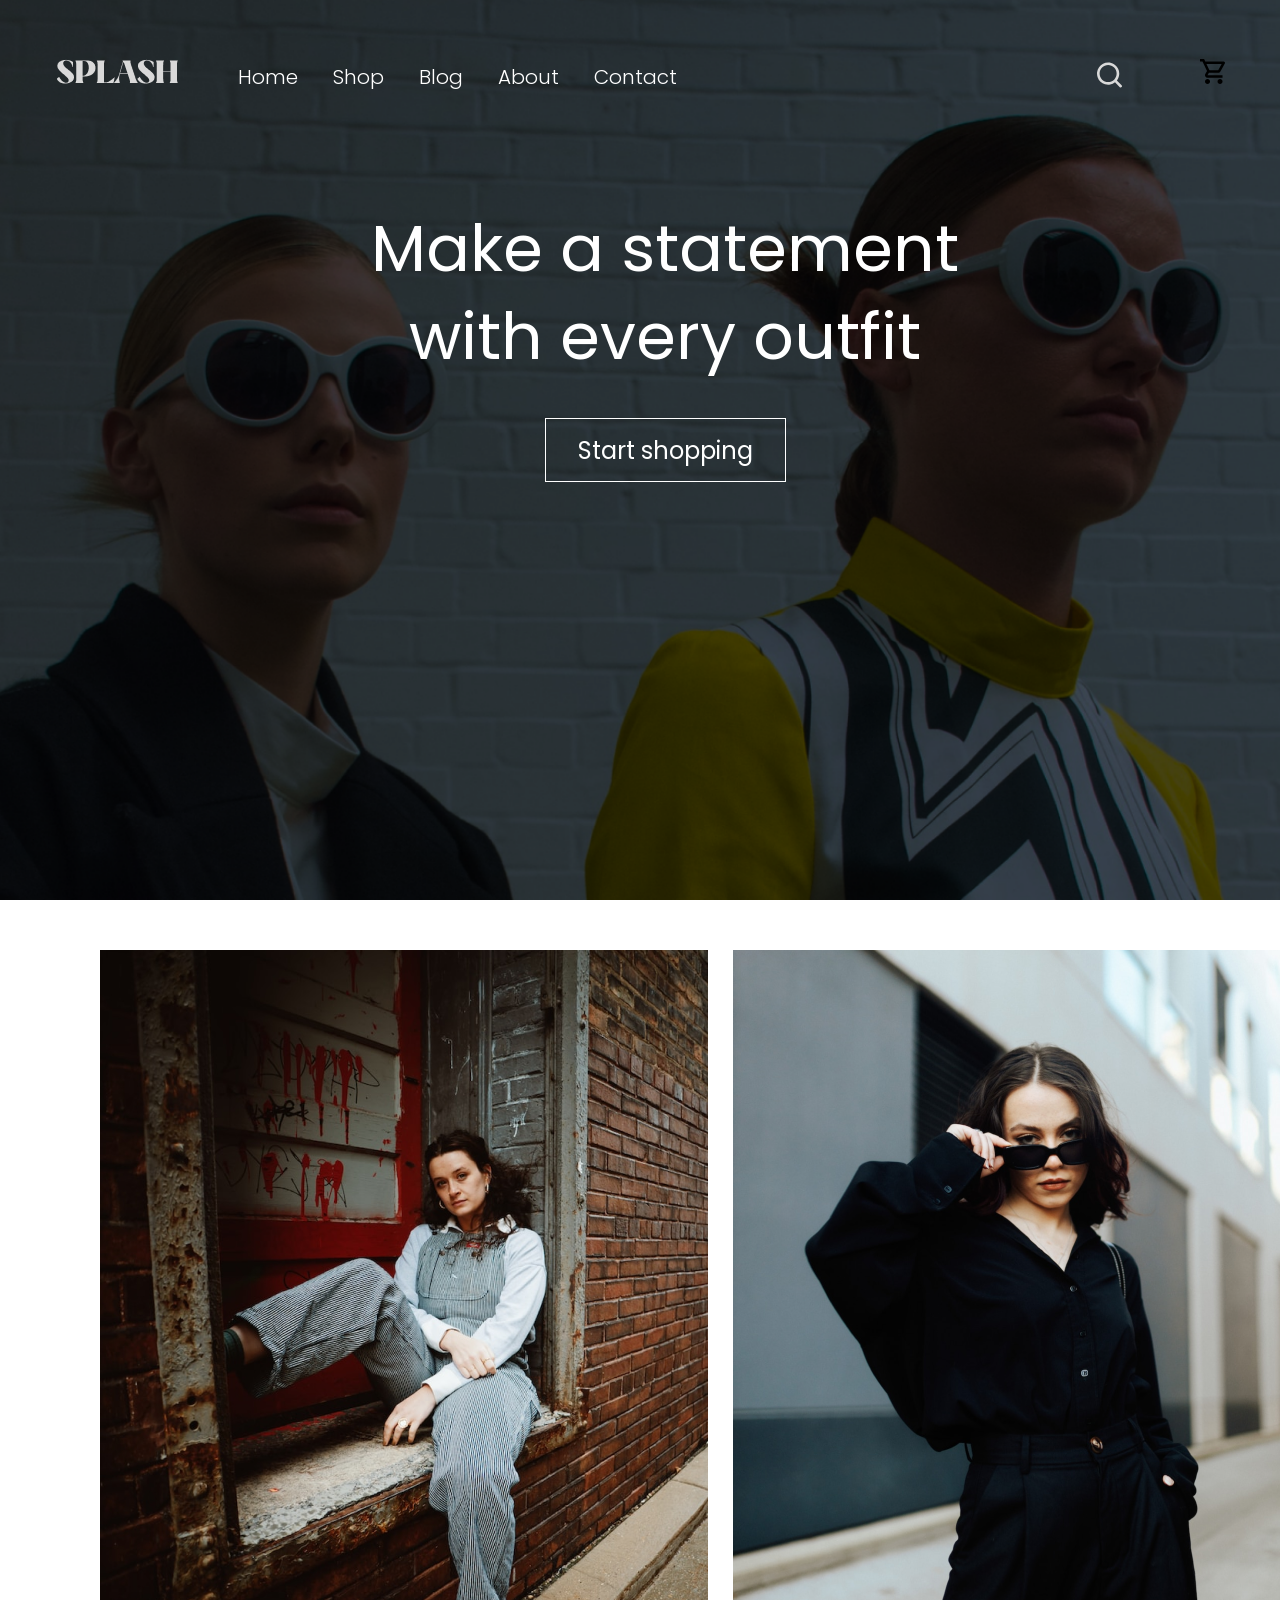
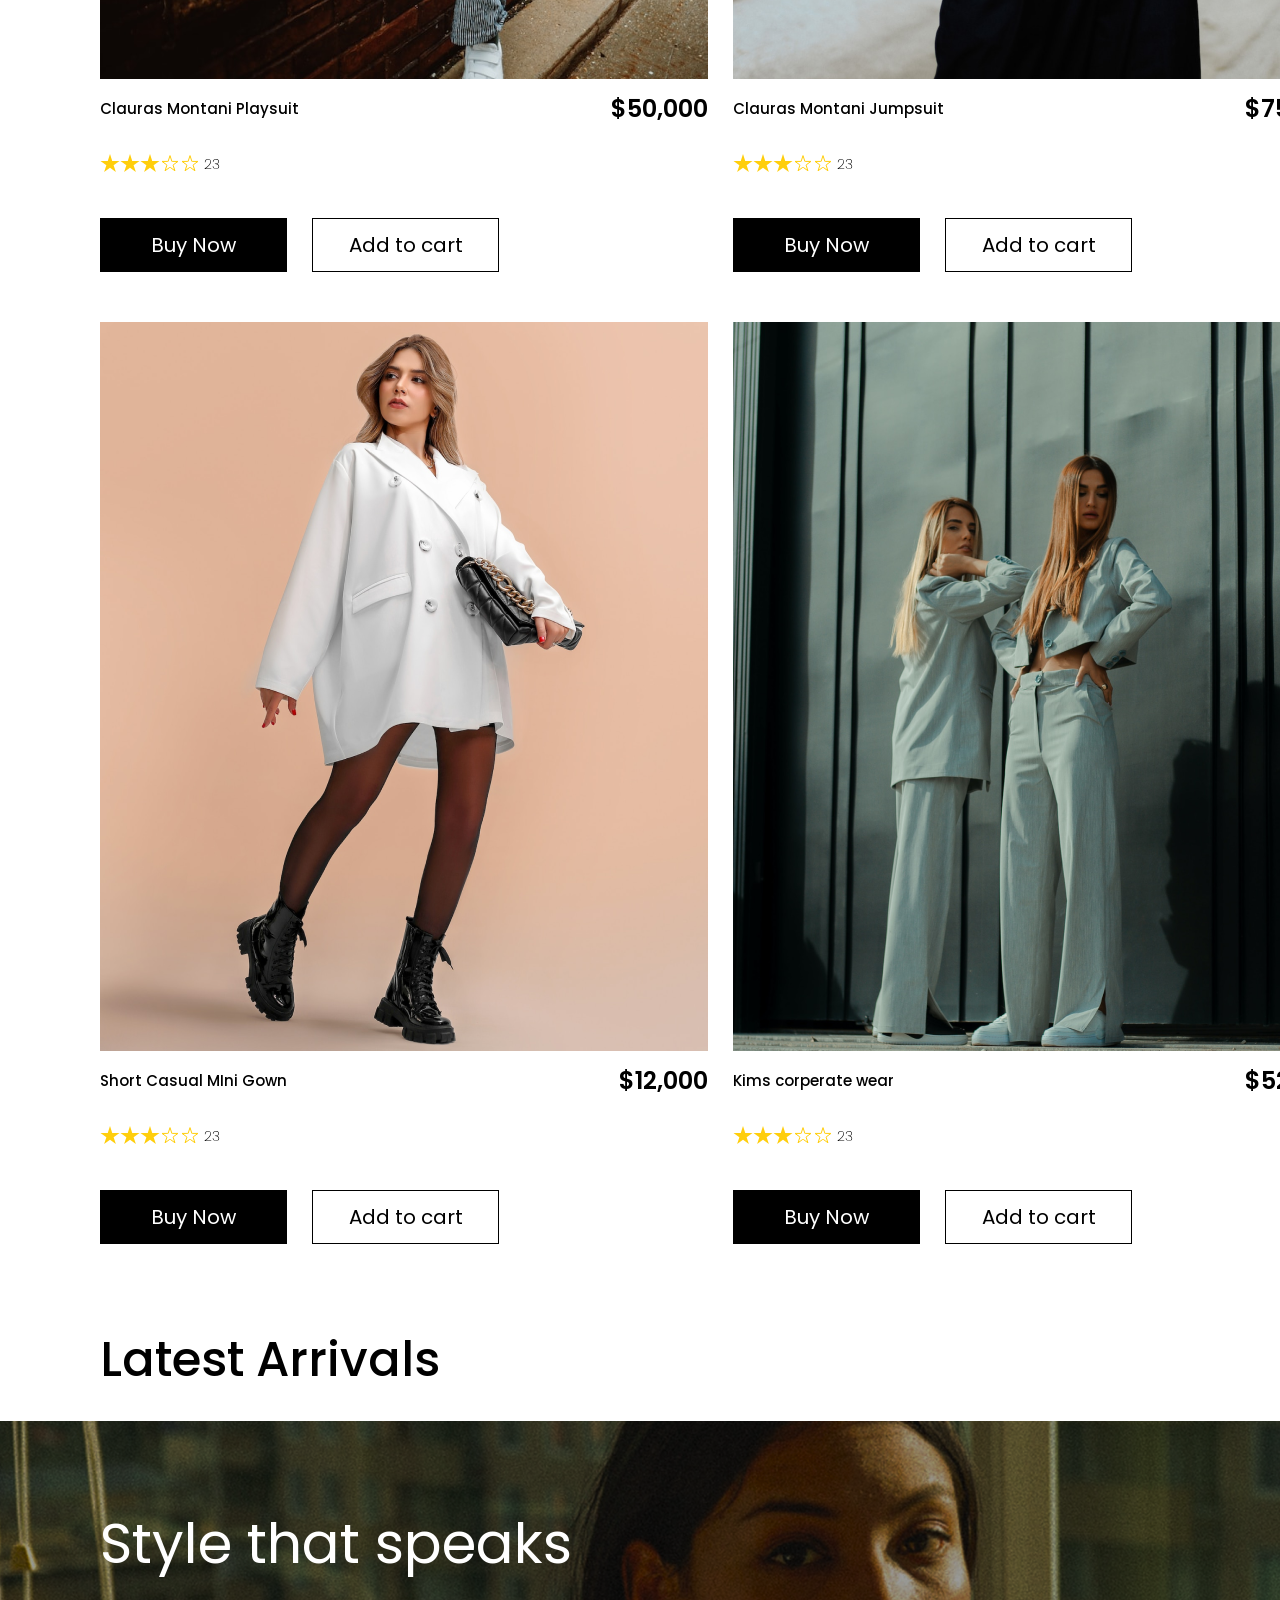
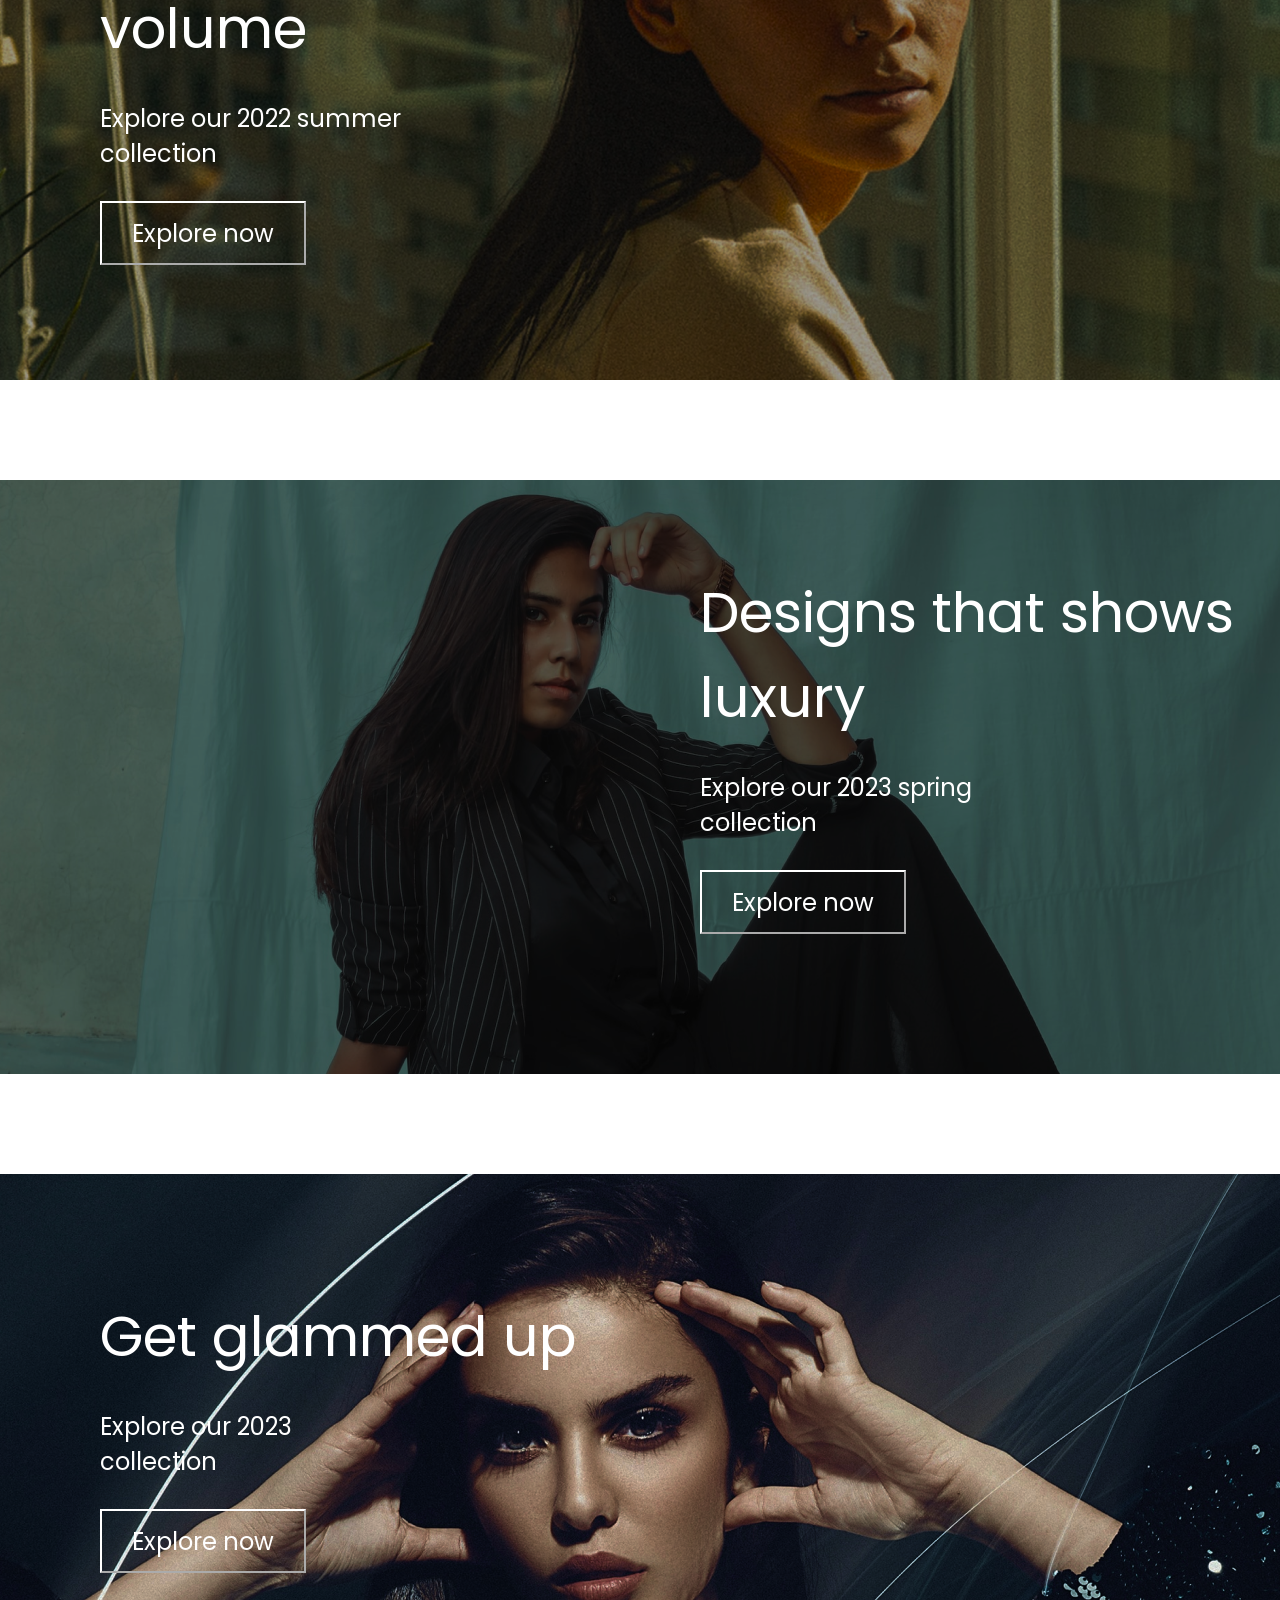
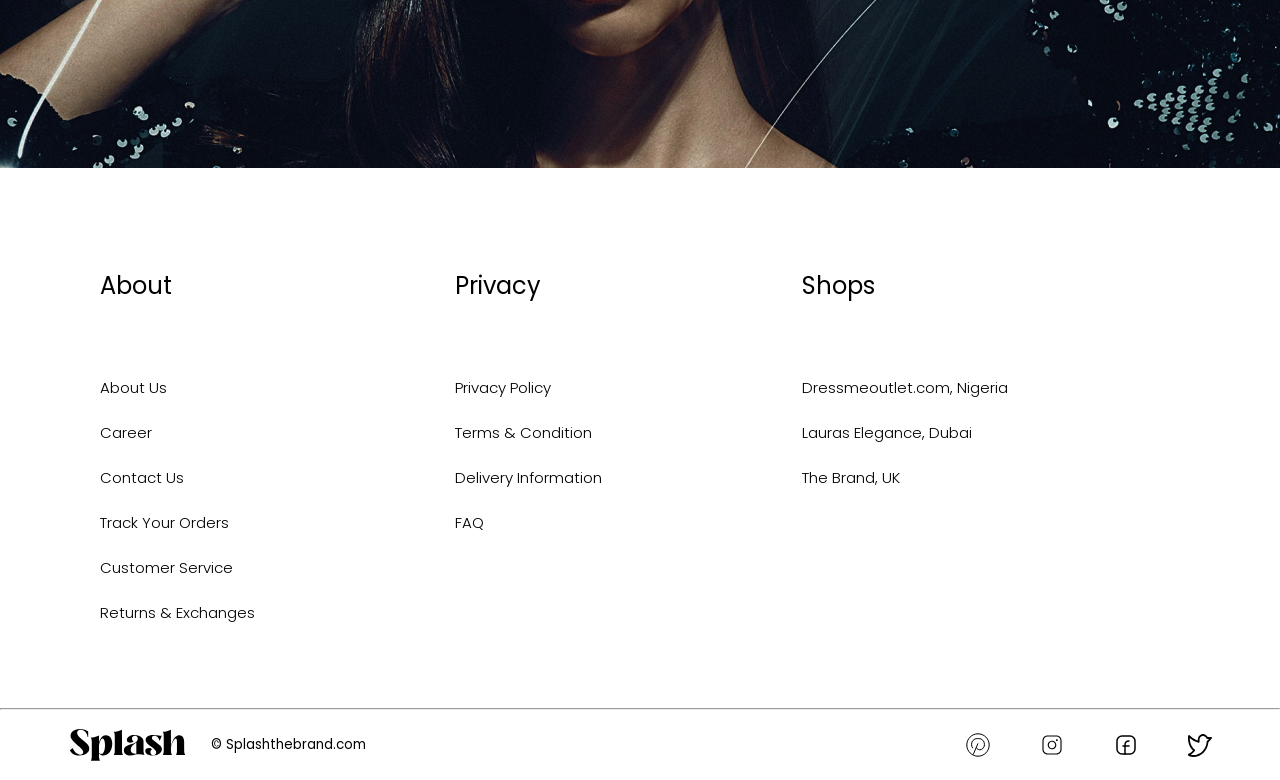
<file: index.html>
<!DOCTYPE html>
<html lang="en">
<head>
    <meta charset="UTF-8">
    <meta name="viewport" content="width=device-width, initial-scale=1.0">
    <link rel="stylesheet" href="splash.css">
    <title>Splash</title>
</head>
<body>
    <!-- this is the header sec -->
    <header>
        <div class="head">
            <div class="move">
                <div>
                    <img src="SPLASH.png" alt="">
                </div>
                <nav>
                    <a href="index.html">Home</a>
                    <a href="shop.html">Shop</a>
                    <a href="blog.html">Blog</a>
                    <a href="about.html">About</a>
                    <a href="contact.html">Contact</a>
                </nav>
            </div>
            <div class="find">
                <img src="Vector (2).svg" alt="" class="search">
                <a href="cart.html"><img src="black cart.svg" alt="" class="carts"></a>
                <img src="icoc.svg" alt=""  class="menu" class="openbtn" onclick="openNav()">
            </div>
            
            <div id="mySidepanel" class="sidepanel">
                <a href="javascript:void(0)" class="closebtn" onclick="closeNav()">×</a>
                <a href="index.html">Home</a>
                <a href="shop.html">Shop</a>
                <a href="blog.html">Blog</a>
                <a href="about.html">About</a>
                <a href="">Contact</a>
            </div>
            <script>
                function openNav() {
                  document.getElementById("mySidepanel").style.width = "300px" ;
                }
                
                function closeNav() {
                  document.getElementById("mySidepanel").style.width = "0";
                }
            </script>
        </div>
        <div class="main">
            <h1>Make a statement with every outfit</h1>
            <a href="shop.html"><button>Start shopping</button></a>
        </div>
    </header>
    <!-- this is the next section -->


     <!-- new section -->
     <section class="secs">
        <div class="top">
         <div class="fap">
            <div>
                <img src="Rectangle 26.png" alt=""class="rect">
                <div class="claw">
                    <div class="claur">
                        <p>Clauras Montani Playsuit</p>
                        <h3>$50,000</h3>
                    </div>
                    <div>
                        <img src="graahh.svg" alt="">
                    </div>
                    <div class="btns">
                        <a href=""><button class="buy">Buy Now</button></a>
                        <a href=""><button class="add">Add to cart</button></a>
                    </div>
                </div>
            </div>
          </div>
    
          <div class="fap">
            <div>
                <img src="Rectangle 37.png" alt=""class="rect" ,>
                <div class="claw">
                    <div class="claur">
                        <p>Clauras Montani Jumpsuit</p>
                        <h3>$75,000</h3>
                    </div>
                    <div>
                        <img src="graahh.svg" alt="">
                    </div>
                    <div class="btns">
                        <a href=""><button class="buy">Buy Now</button></a>
                        <a href=""><button class="add">Add to cart</button></a>
                    </div>
                </div>
            </div>
          </div>
       </div>
    
    
    </section>

    <!-- new section -->
    <section class="secs">
    <div class="top">
     <div class="fap">
        <div>
            <img src="Rectangle 38.png" alt=""class="rect">
            <div class="claw">
                <div class="claur">
                    <p>Short Casual MIni Gown</p>
                    <h3>$12,000</h3>
                </div>
                <div>
                    <img src="graahh.svg" alt="">
                </div>
                <div class="btns">
                    <a href=""><button class="buy">Buy Now</button></a>
                    <a href=""><button class="add">Add to cart</button></a>
                </div>
            </div>
        </div>
      </div>

      <div class="fap">
        <div>
            <img src="Rectangle 39.png" alt=""class="rect" ,>
            <div class="claw">
                <div class="claur">
                    <p>Kims corperate wear</p>
                    <h3>$52,000</h3>
                </div>
                <div>
                    <img src="graahh.svg" alt="">
                </div>
                <div class="btns">
                    <a href=""><button class="buy">Buy Now</button></a>
                    <a href=""><button class="add">Add to cart</button></a>
                </div>
            </div>
        </div>
      </div>
   </div>


</section>
<!-- this is the next -->

<h2>Latest Arrivals</h2>

    <div class="arrivals">
        <h1>Style that speaks <br> volume</h1>
        <p>Explore our 2022 summer <br> collection</p>
        <button>Explore now</button>
    </div>

    <div class="designs">
        <h1>Designs that shows <br> luxury</h1>
        <p>Explore our 2023  spring <br> collection</p>
        <button>Explore now</button>
    </div>

    <div class="glammed">
        <h1>Get glammed up</h1>
        <p>Explore our 2023 <br> collection</p>
        <button>Explore now</button>
    </div>

    <!-- this is the footer -->

    <footer>
        <div class="footer">
            <h3>About</h3>
            <div class="footlinks">
                <a href="">About Us</a>
                <a href="">Career</a>
                <a href="">Contact Us</a>
                <a href="">Track Your Orders</a>
                <a href="">Customer Service </a>
                <a href="">Returns & Exchanges</a>
            </div>
        </div>
        <div class="footer">
            <h3>Privacy</h3>
            <div class="footlinks">
                <a href="">Privacy Policy</a>
                <a href="">Terms & Condition</a>
                <a href="">Delivery Information</a>
                <a href="">FAQ</a>
            </div>
        </div>
        <div class="footer">
            <h3>Shops</h3>
            <div class="footlinks">
                <a href="">Dressmeoutlet.com, Nigeria </a>
                <a href="">Lauras Elegance, Dubai</a>
                <a href="">The Brand, UK</a>
            </div>
        </div>
    </footer>
    
    <hr>

    <div class="lest">
        <div class="last">
            <img src="Splash.svg" alt="" class="spal">
            <h5>&copy; Splashthebrand.com</h5>
        </div>
            <img src="Frame 113.svg" alt="" class="fram">
</body>
</html>
</file>
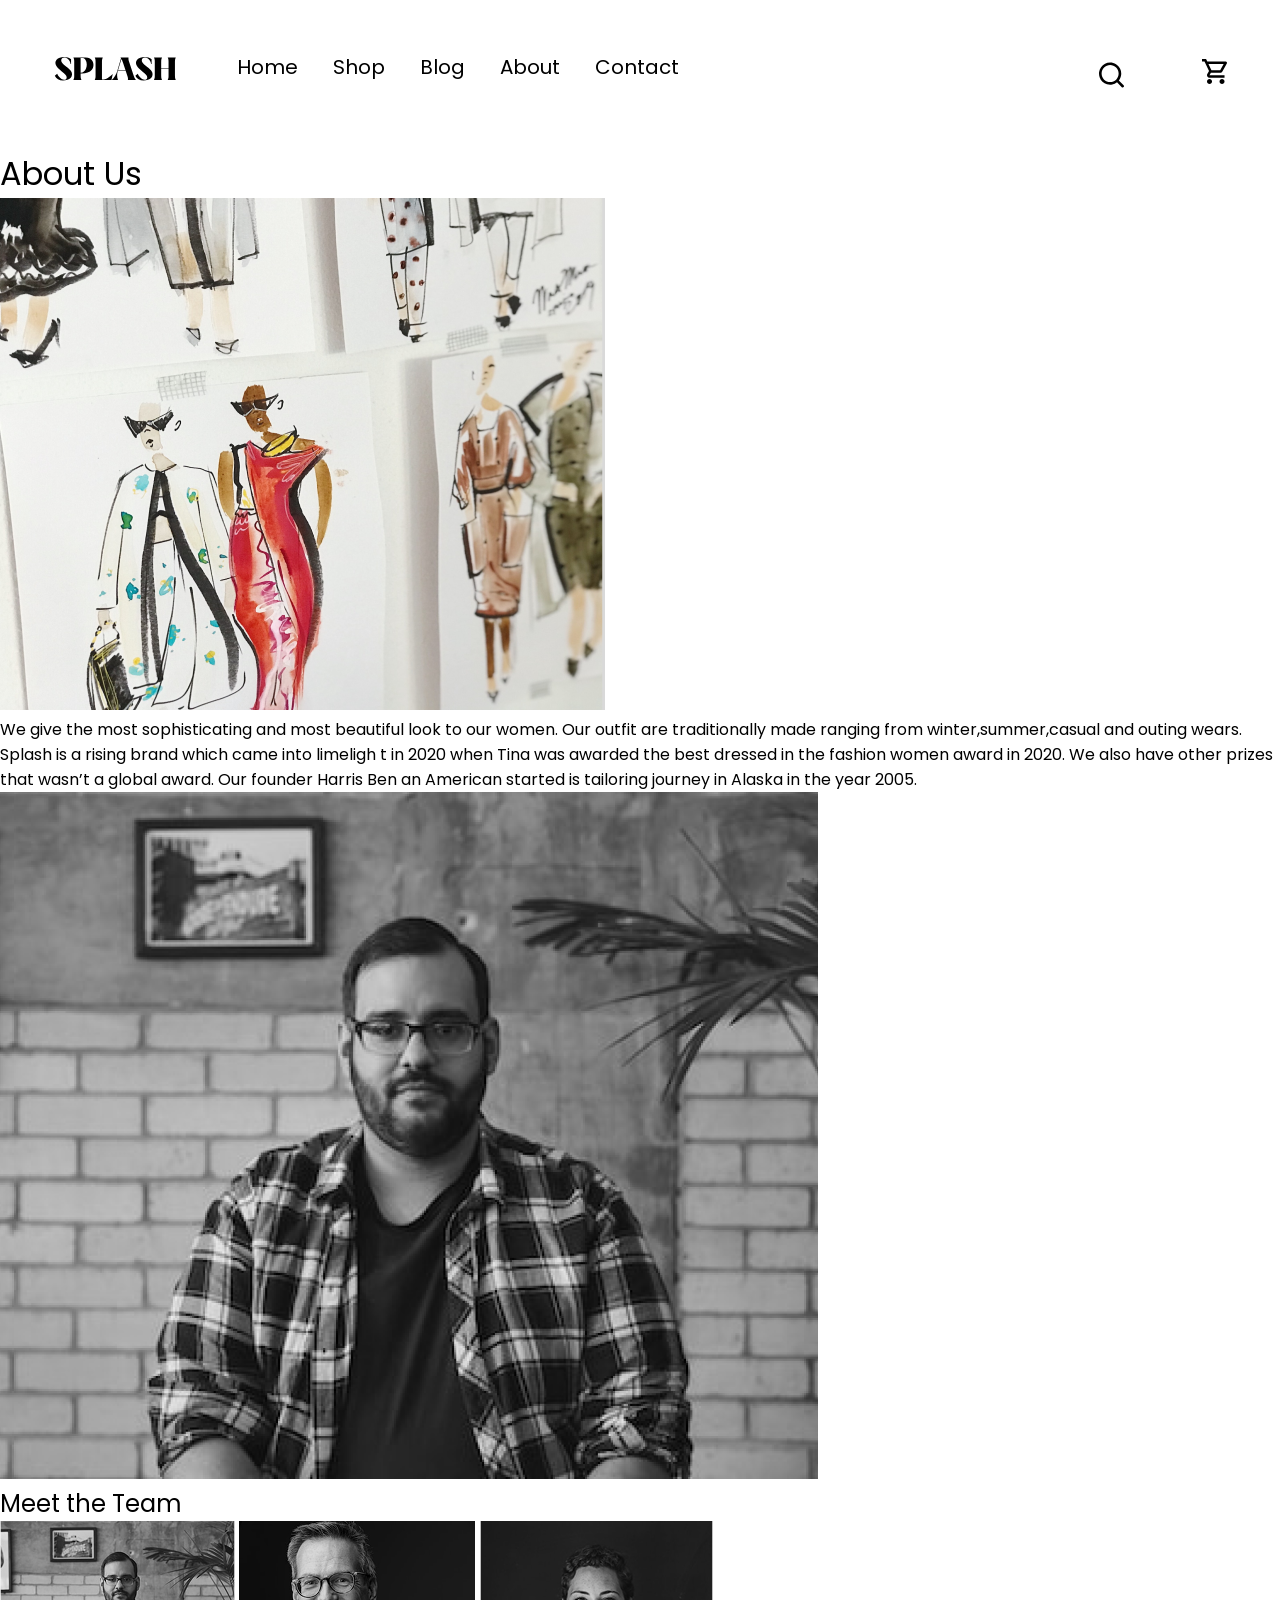
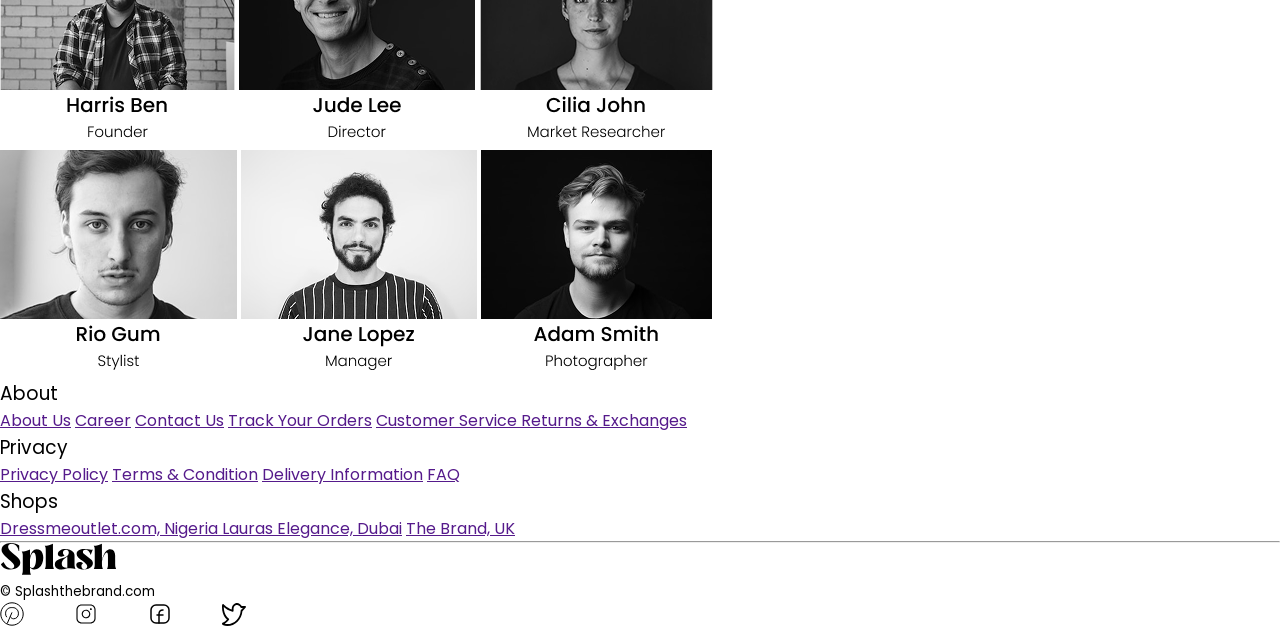
<file: about.html>
<!DOCTYPE html>
<html lang="en">
<head>
    <meta charset="UTF-8">
    <meta name="viewport" content="width=device-width, initial-scale=1.0">
    <link rel="stylesheet" href="about.css">
    <title>About</title>
</head>
<body>
            <!-- this is the header sec -->
    <header>
        <div class="head">
            <div class="move">
                <div>
                    <img src="Frame 120.svg" alt="" class="blasp">
                </div>
                <nav>
                    <a href="index.html">Home</a>
                    <a href="shop.html">Shop</a>
                    <a href="blog.html">Blog</a>
                    <a href="about.html">About</a>
                    <a href="contact.html">Contact</a>
                </nav>
            </div>
            <div class="find">
                <img src="black search.svg" alt="" class="search">
                <a href="cart.html"><img src="black cart.svg" alt="" class="carts"></a>
                <img src="menu black.svg" alt=""  class="menu" class="openbtn" onclick="openNav()">
            </div>
        </div>
    </header>
    <!-- this is thre main -->
     <main>
        <h1>About Us</h1>
        <div class="tradition">
            <img src="Rectangle 74.png" alt="">
            <p>We give the most sophisticating  and most  beautiful look to our women.
             Our outfit are traditionally made ranging from winter,summer,casual and outing wears.</p>
        </div>
        <div class="fatman">
            <p>Splash is a rising brand which came into limeligh
                t in  2020 when Tina was awarded the best dressed 
                in the fashion women award in 2020. We also have
                other prizes that wasn’t a global award. Our 
                founder Harris Ben an American started is tailoring
                journey in Alaska in the year 2005. 
                </p>
            <img src="Rectangle 52.png" alt="">
        </div>
     </main>
     <section>
        <h1>Meet the Team</h1>
        <div class="blackwhite">
            <div class="bwimg">
                <img src="Frame 69.png" alt="">
                <img src="Frame 71.png" alt="">
                <img src="Frame 73.png" alt="">
            </div>
            <div class="bwimg">
                <img src="Frame 80.png" alt="">
                <img src="Frame 82.png" alt="">
                <img src="Frame 84.png" alt="">
            </div>
        </div>
     </section>

         <!-- this is the footer -->

         <footer>
            <div class="footer">
                <h3>About</h3>
                <div class="footlinks">
                    <a href="">About Us</a>
                    <a href="">Career</a>
                    <a href="">Contact Us</a>
                    <a href="">Track Your Orders</a>
                    <a href="">Customer Service </a>
                    <a href="">Returns & Exchanges</a>
                </div>
            </div>
            <div class="footer">
                <h3>Privacy</h3>
                <div class="footlinks">
                    <a href="">Privacy Policy</a>
                    <a href="">Terms & Condition</a>
                    <a href="">Delivery Information</a>
                    <a href="">FAQ</a>
                </div>
            </div>
            <div class="footer">
                <h3>Shops</h3>
                <div class="footlinks">
                    <a href="">Dressmeoutlet.com, Nigeria </a>
                    <a href="">Lauras Elegance, Dubai</a>
                    <a href="">The Brand, UK</a>
                </div>
            </div>
        </footer>
        
        <hr>
    
        <div class="lest">
            <div class="last">
                <img src="Splash.svg" alt="" class="spal">
                <h5>&copy; Splashthebrand.com</h5>
            </div>
                <img src="Frame 113.svg" alt="" class="fram">
    
</body>
</html>
</file>
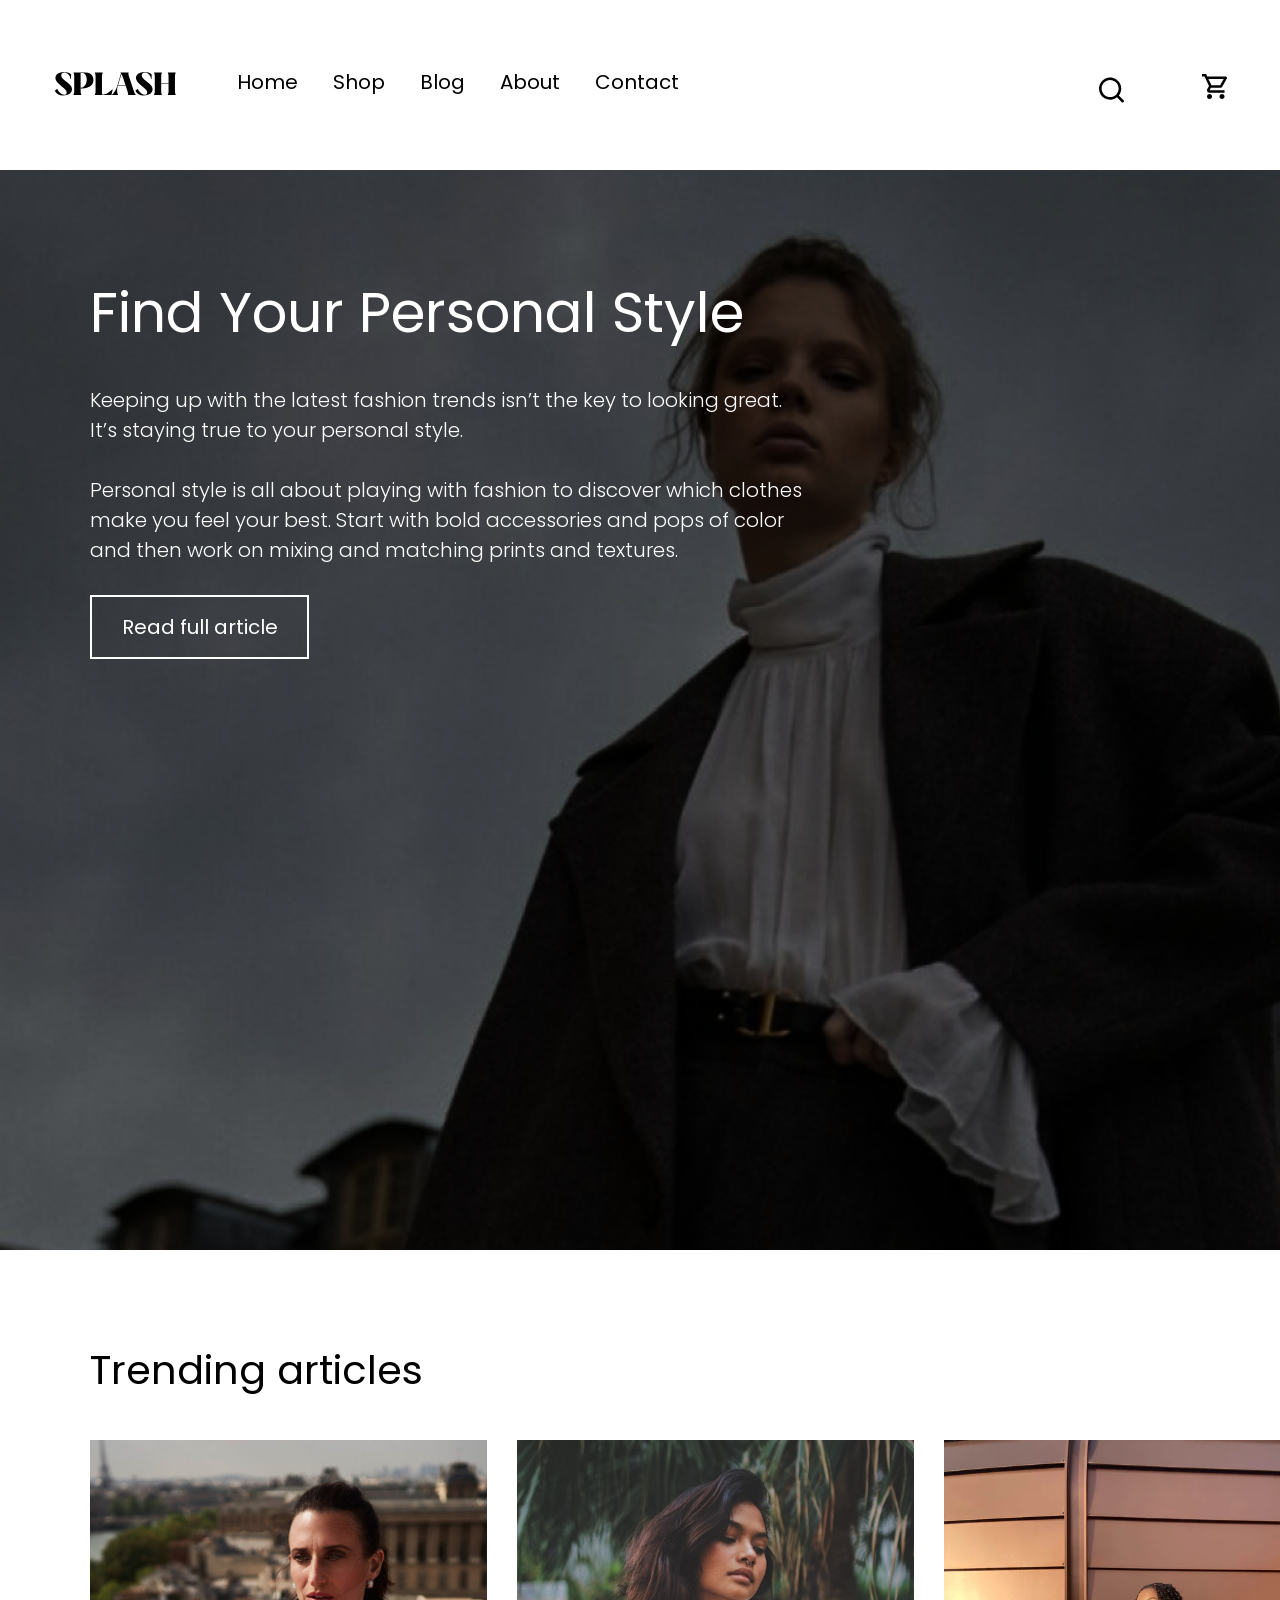
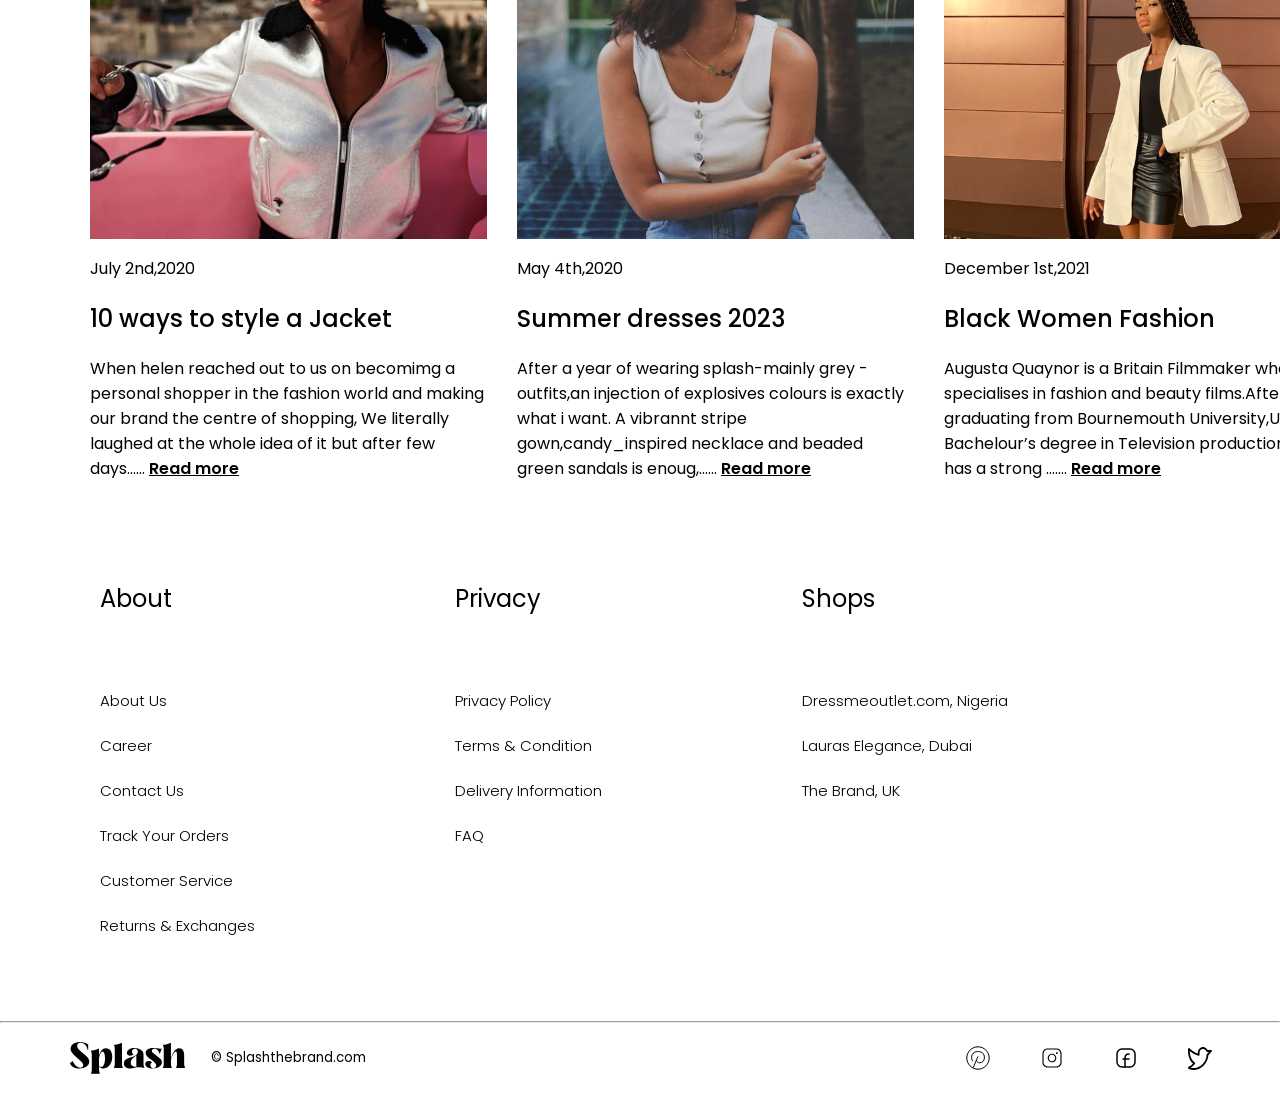
<file: blog.html>
<!DOCTYPE html>
<html lang="en">
<head>
    <meta charset="UTF-8">
    <meta name="viewport" content="width=device-width, initial-scale=1.0">
    <link rel="stylesheet" href="blog.css">
    <title>Blog</title>
</head>
<body>
            <!-- this is the header sec -->
    <header>
        <div class="head">
            <div class="move">
                <div>
                    <img src="Frame 120.svg" alt="" class="blasp">
                </div>
                <nav>
                    <a href="index.html">Home</a>
                    <a href="shop.html">Shop</a>
                    <a href="blog.html">Blog</a>
                    <a href="about.html">About</a>
                    <a href="contact.html">Contact</a>
                </nav>
            </div>
            <div class="find">
                <img src="black search.svg" alt="" class="search">
                <a href="cart.html"><img src="black cart.svg" alt="" class="carts"></a>
                <img src="menu black.svg" alt=""  class="menu" class="openbtn" onclick="openNav()">
            </div>
        </div>
    </header>
    <main>
        <div>
            <div class="personal">
                <h1>Find Your Personal Style</h1>
                <p>Keeping up with the latest fashion trends isn’t 
                the key to looking great. It’s staying true to your personal style.</p>
                <p>Personal style is all about playing with fashion to discover which
                 clothes make you feel your best. Start with bold accessories and
                 pops of color and then work on mixing and matching prints
                 and textures.</p>
                <a href=""><button>Read full article</button></a>
            </div>
        </div>
    </main>
    <!-- thsi ia my section -->
     <h2 class="trend">Trending articles</h2>
    <section>
        <div class="jack">
            <div class="jackimg">
                <img src="image 7.svg" alt="">
            </div>
            <div class="july">
                <p>July 2nd,2020</p>
                <h2>10 ways to style a Jacket</h2>
                <p>When helen reached out to us on 
                becomimg a personal shopper in the 
                fashion world and making our brand 
                the centre of shopping, We literally
                laughed at the whole idea of it but 
                after few days...... <a href="">Read more</a></p>
            </div>
        </div>
        <div class="jack">
            <div class="jackimg">
                <img src="image 7-1.svg" alt="">
            </div>
            <div class="july">
                <p>May 4th,2020</p>
                <h2>Summer dresses 2023</h2>
                <p>After a year of wearing splash-mainly
                    grey -outfits,an injection of explosives
                    colours is exactly what i want. A vibrannt 
                    stripe gown,candy_inspired necklace
                    and beaded green sandals is enoug,...... <a href="">Read more</a></p>
            </div>
        </div>
        <div class="jack">
            <div class="jackimg">
                <img src="Frame 141.svg" alt="">
            </div>
            <div class="july">
                <p>December 1st,2021</p>
                <h2>Black Women Fashion</h2>
                <p>Augusta Quaynor is a Britain Filmmaker who specialises 
                    in fashion and beauty films.After graduating from
                     Bournemouth University,UK,with a Bachelour’s 
                    degree in Television production,she  has a strong ....... <a href="">Read more</a></p>
            </div>
        </div>
    </section>

         <!-- this is the footer -->

         <footer>
            <div class="footer">
                <h3>About</h3>
                <div class="footlinks">
                    <a href="">About Us</a>
                    <a href="">Career</a>
                    <a href="">Contact Us</a>
                    <a href="">Track Your Orders</a>
                    <a href="">Customer Service </a>
                    <a href="">Returns & Exchanges</a>
                </div>
            </div>
            <div class="footer">
                <h3>Privacy</h3>
                <div class="footlinks">
                    <a href="">Privacy Policy</a>
                    <a href="">Terms & Condition</a>
                    <a href="">Delivery Information</a>
                    <a href="">FAQ</a>
                </div>
            </div>
            <div class="footer">
                <h3>Shops</h3>
                <div class="footlinks">
                    <a href="">Dressmeoutlet.com, Nigeria </a>
                    <a href="">Lauras Elegance, Dubai</a>
                    <a href="">The Brand, UK</a>
                </div>
            </div>
        </footer>
        
        <hr>
    
        <div class="lest">
            <div class="last">
                <img src="Splash.svg" alt="" class="spal">
                <h5>&copy; Splashthebrand.com</h5>
            </div>
                <img src="Frame 113.svg" alt="" class="fram">

</body>
</file>
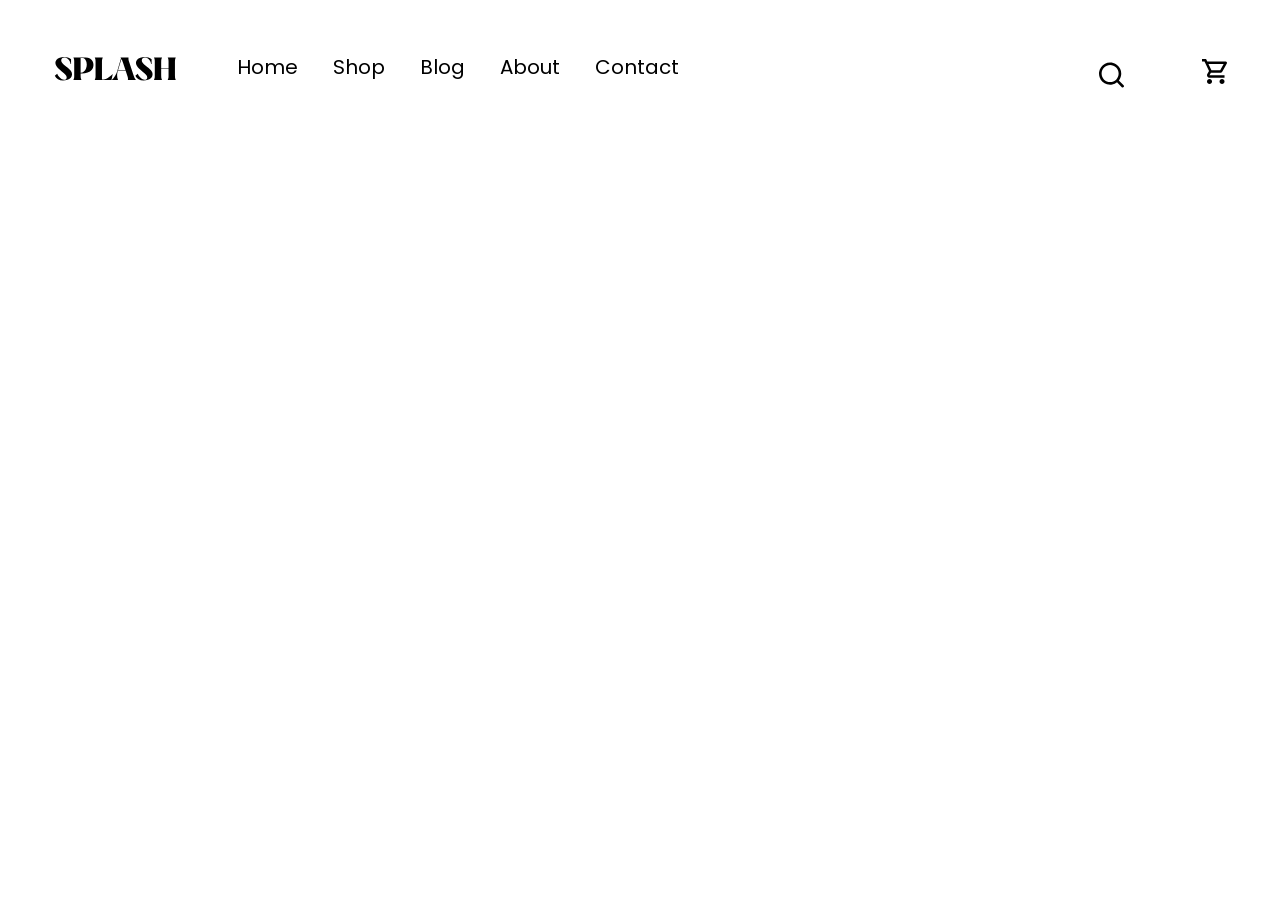
<file: cart.html>
<!DOCTYPE html>
<html lang="en">
<head>
    <meta charset="UTF-8">
    <meta name="viewport" content="width=device-width, initial-scale=1.0">
    <link rel="stylesheet" href="contact.css">
    <title>Contact</title>
</head>
<body>
     <!-- this is the header sec -->
    <header>
        <div class="head">
            <div class="move">
                <div>
                    <img src="Frame 120.svg" alt="" class="blasp">
                </div>
                <nav>
                    <a href="index.html">Home</a>
                    <a href="shop.html">Shop</a>
                    <a href="blog.html">Blog</a>
                    <a href="about.html">About</a>
                    <a href="contact.html">Contact</a>
                </nav>
            </div>
            <div class="find">
                <img src="black search.svg" alt="" class="search">
                <a href="cart.html"><img src="black cart.svg" alt="" class="carts"></a>
                <img src="menu black.svg" alt=""  class="menu" class="openbtn" onclick="openNav()">
            </div>
        </div>
    </header>
</file>
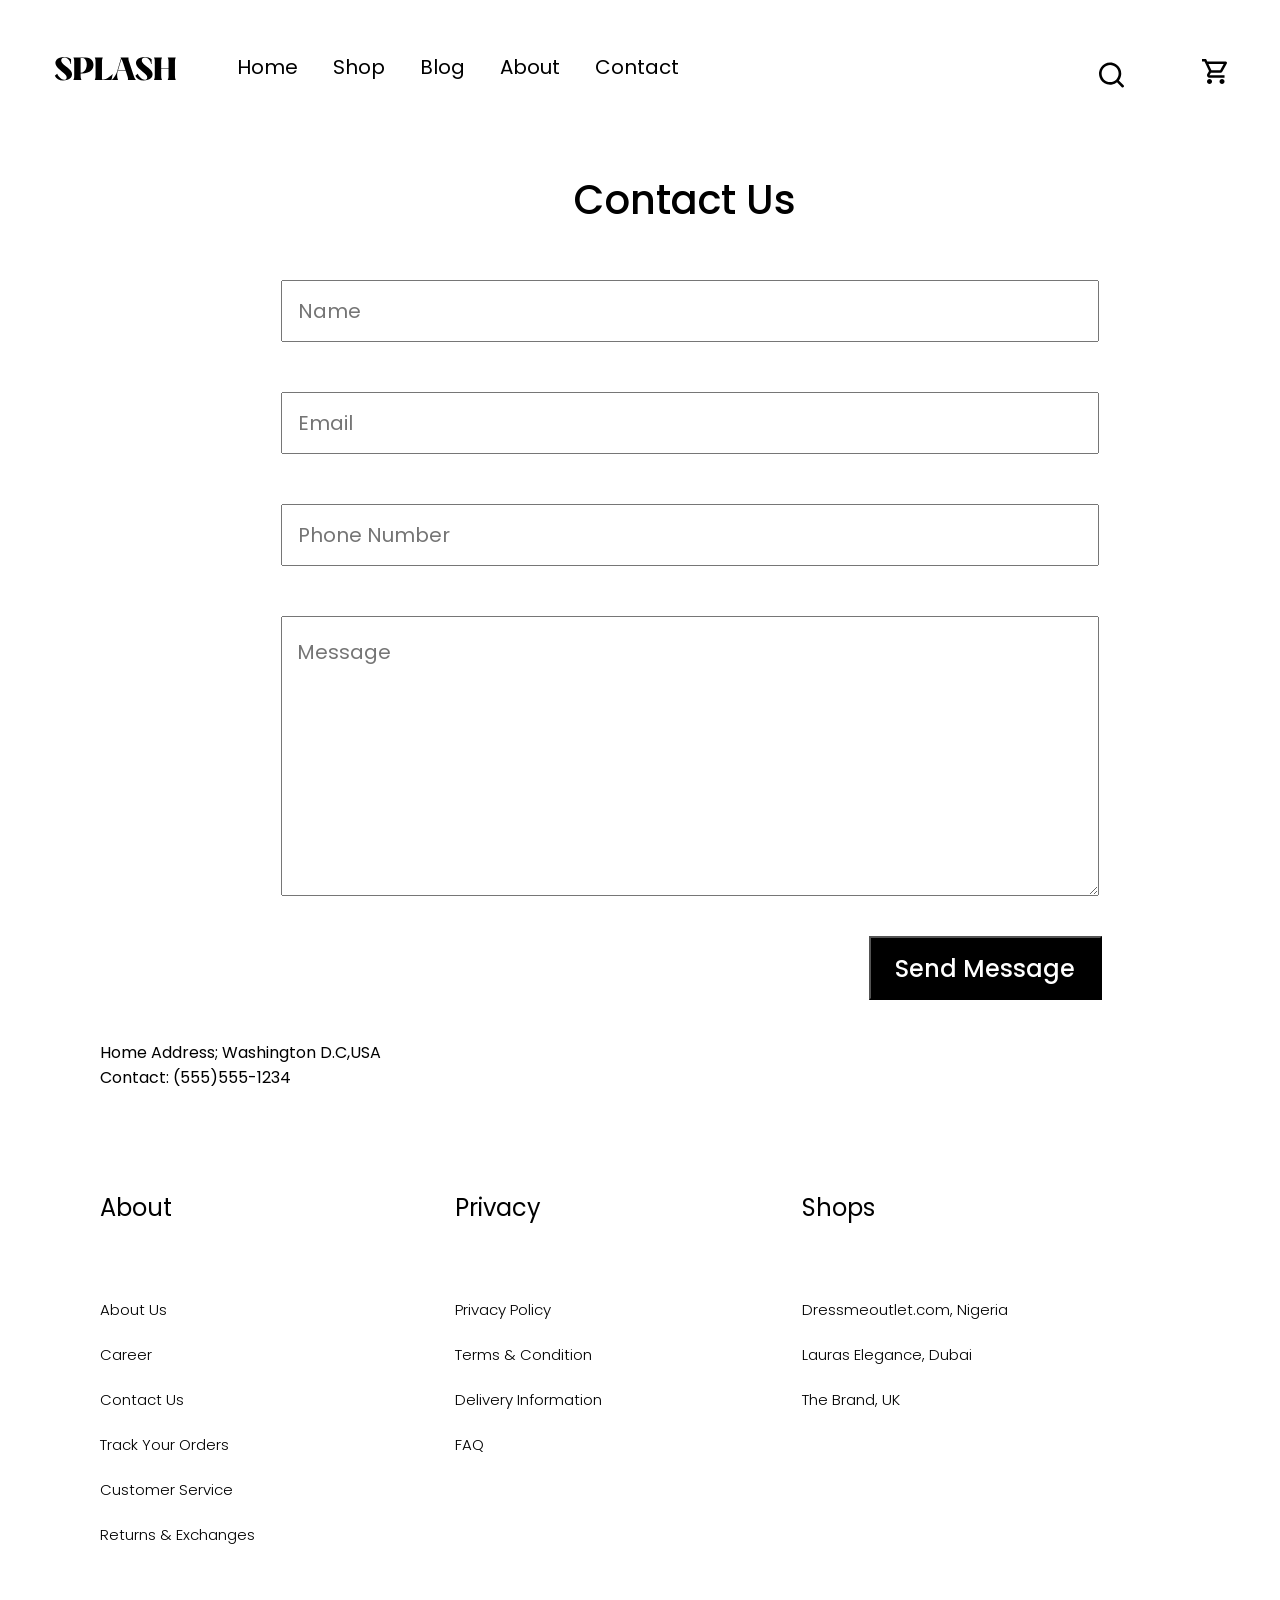
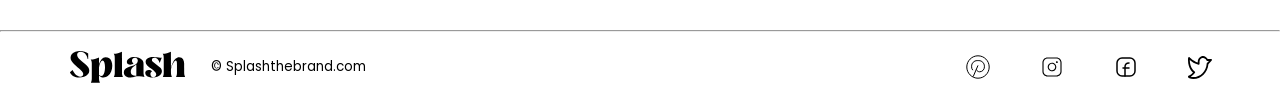
<file: contact.html>
<!DOCTYPE html>
<html lang="en">
<head>
    <meta charset="UTF-8">
    <meta name="viewport" content="width=device-width, initial-scale=1.0">
    <link rel="stylesheet" href="contact.css">
    <title>Contact</title>
</head>
<body>
     <!-- this is the header sec -->
    <header>
        <div class="head">
            <div class="move">
                <div>
                    <img src="Frame 120.svg" alt="" class="blasp">
                </div>
                <nav>
                    <a href="index.html">Home</a>
                    <a href="shop.html">Shop</a>
                    <a href="blog.html">Blog</a>
                    <a href="about.html">About</a>
                    <a href="contact.html">Contact</a>
                </nav>
            </div>
            <div class="find">
                <img src="black search.svg" alt="" class="search">
                <a href="cart.html"><img src="black cart.svg" alt="" class="carts"></a>
                <img src="menu black.svg" alt=""  class="menu" class="openbtn" onclick="openNav()">
            </div>
        </div>
    </header>
    <!-- this is the main -->
     <h1>Contact Us</h1>
     <main>
       <div class="myform">
        <form action="">
            <input type="text" placeholder="   Name">
            <input type="text" placeholder="   Email">
            <input type="text" placeholder="   Phone Number">
            <textarea name="" id="" placeholder="   Message" ></textarea>
        </form>
       </div>
     </main>

     <div class="butt">
        <button>Send Message</button>
    </div>
    <div class="foottext">
        <p><span>Home Address;</span> Washington D.C,USA <br>
        Contact: (555)555-1234</p>
    </div>
<!-- this is the footer -->

<footer>
    <div class="footer">
        <h3>About</h3>
        <div class="footlinks">
            <a href="">About Us</a>
            <a href="">Career</a>
            <a href="">Contact Us</a>
            <a href="">Track Your Orders</a>
            <a href="">Customer Service </a>
            <a href="">Returns & Exchanges</a>
        </div>
    </div>
    <div class="footer">
        <h3>Privacy</h3>
        <div class="footlinks">
            <a href="">Privacy Policy</a>
            <a href="">Terms & Condition</a>
            <a href="">Delivery Information</a>
            <a href="">FAQ</a>
        </div>
    </div>
    <div class="footer">
        <h3>Shops</h3>
        <div class="footlinks">
            <a href="">Dressmeoutlet.com, Nigeria </a>
            <a href="">Lauras Elegance, Dubai</a>
            <a href="">The Brand, UK</a>
        </div>
    </div>
</footer>

<hr>

<div class="lest">
    <div class="last">
        <img src="Splash.svg" alt="" class="spal">
        <h5>&copy; Splashthebrand.com</h5>
    </div>
        <img src="Frame 113.svg" alt="" class="fram">
</file>
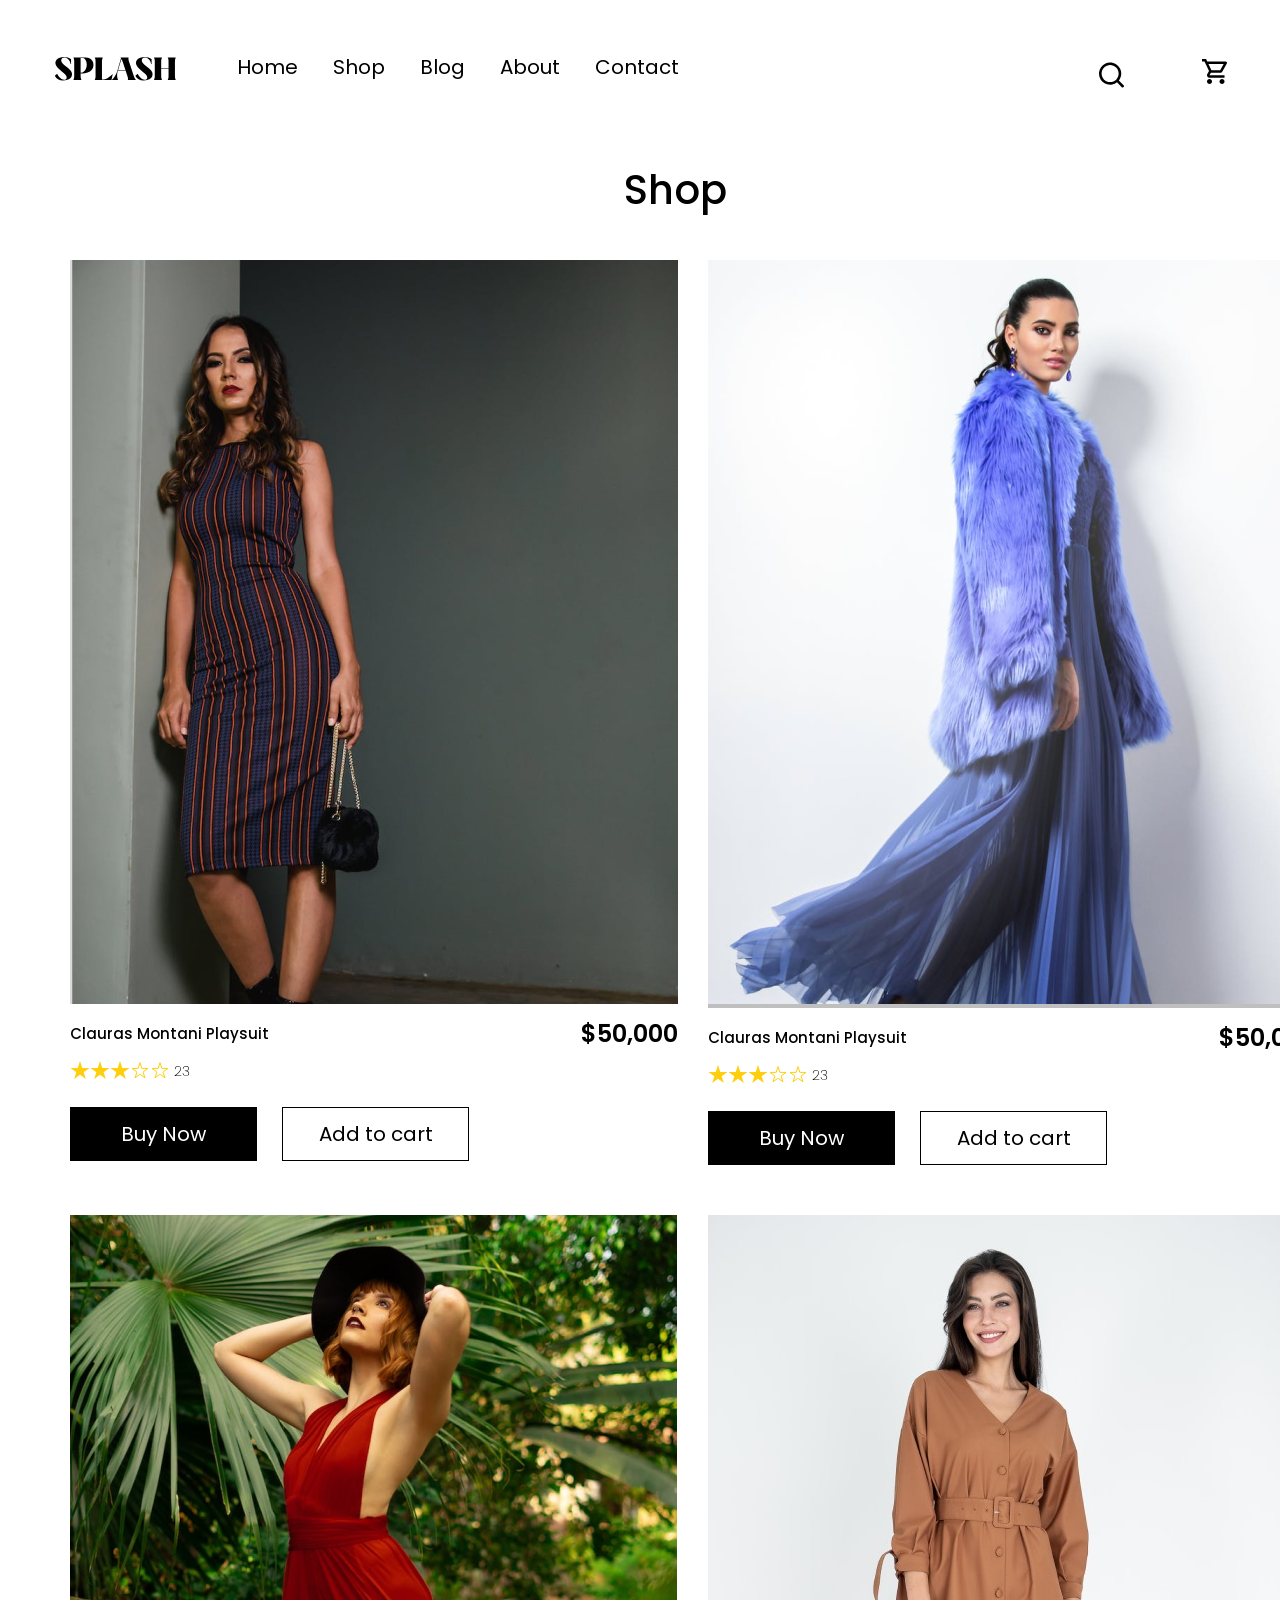
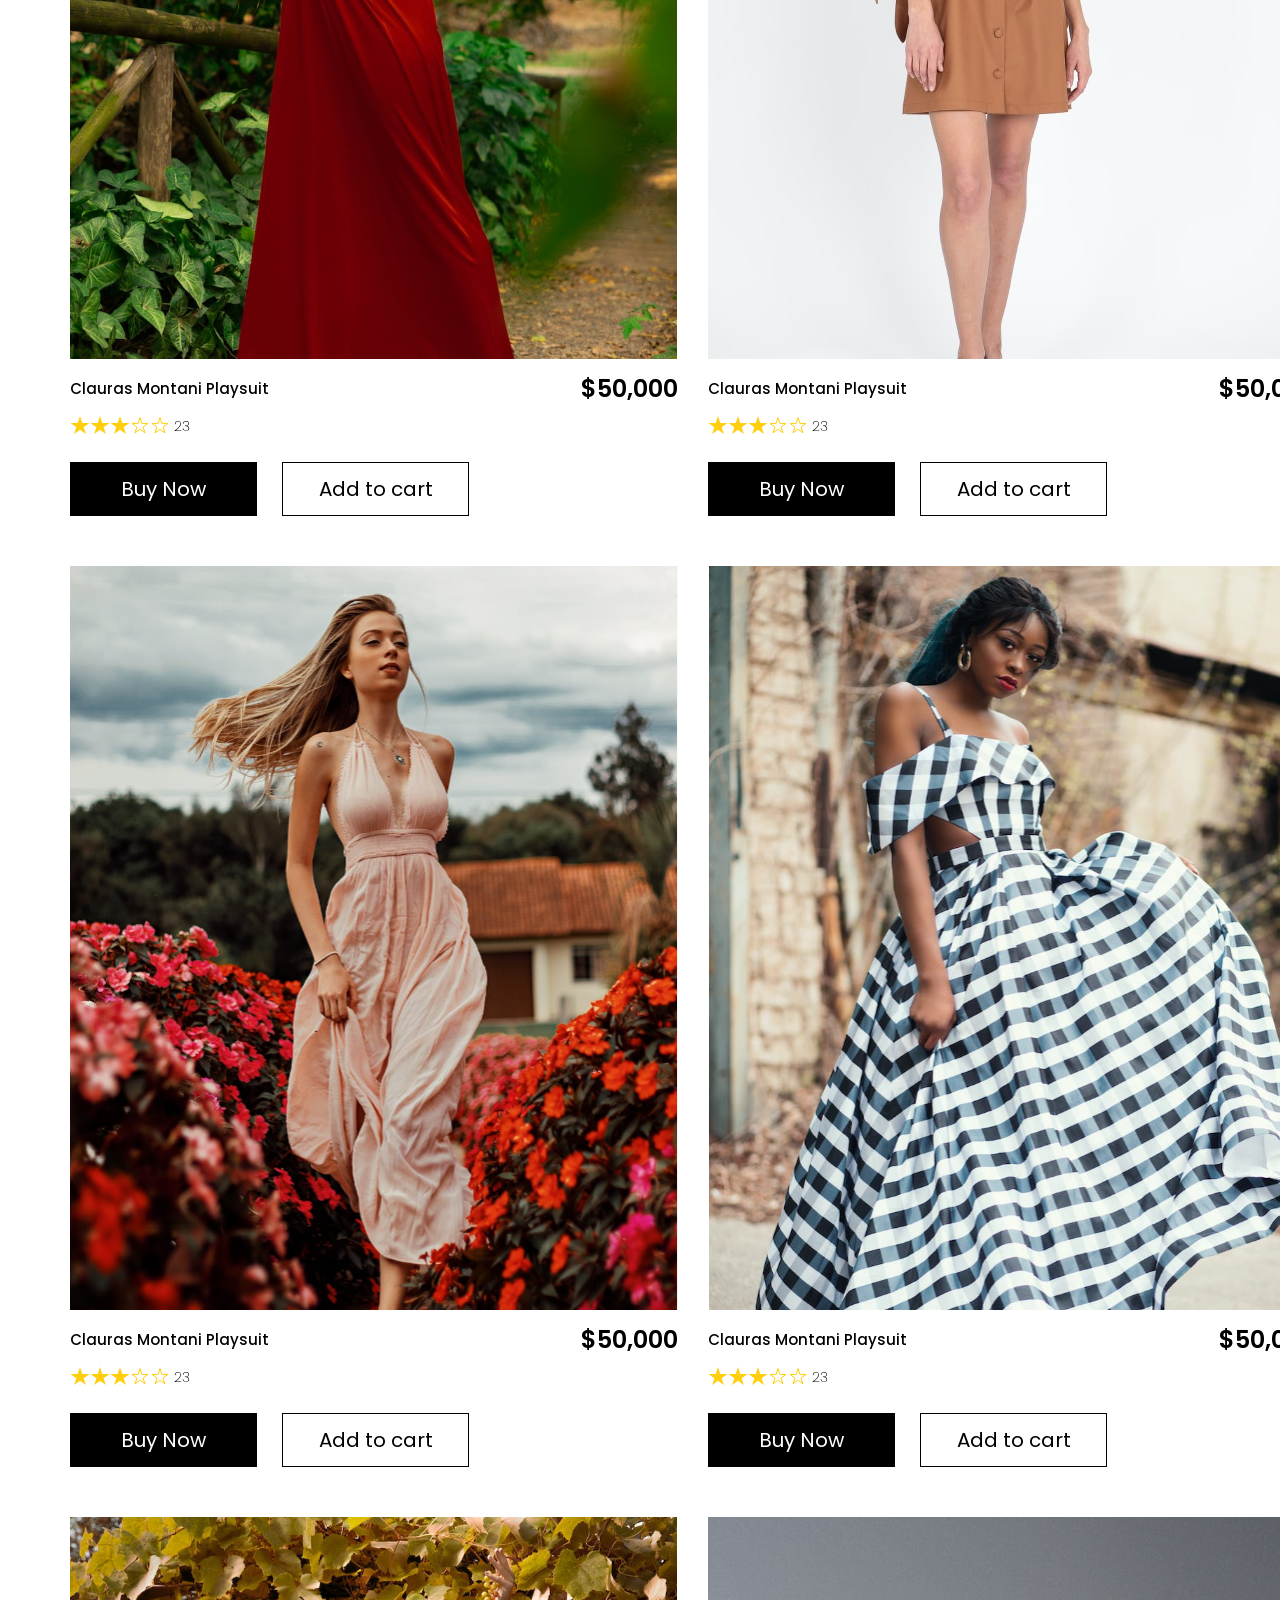
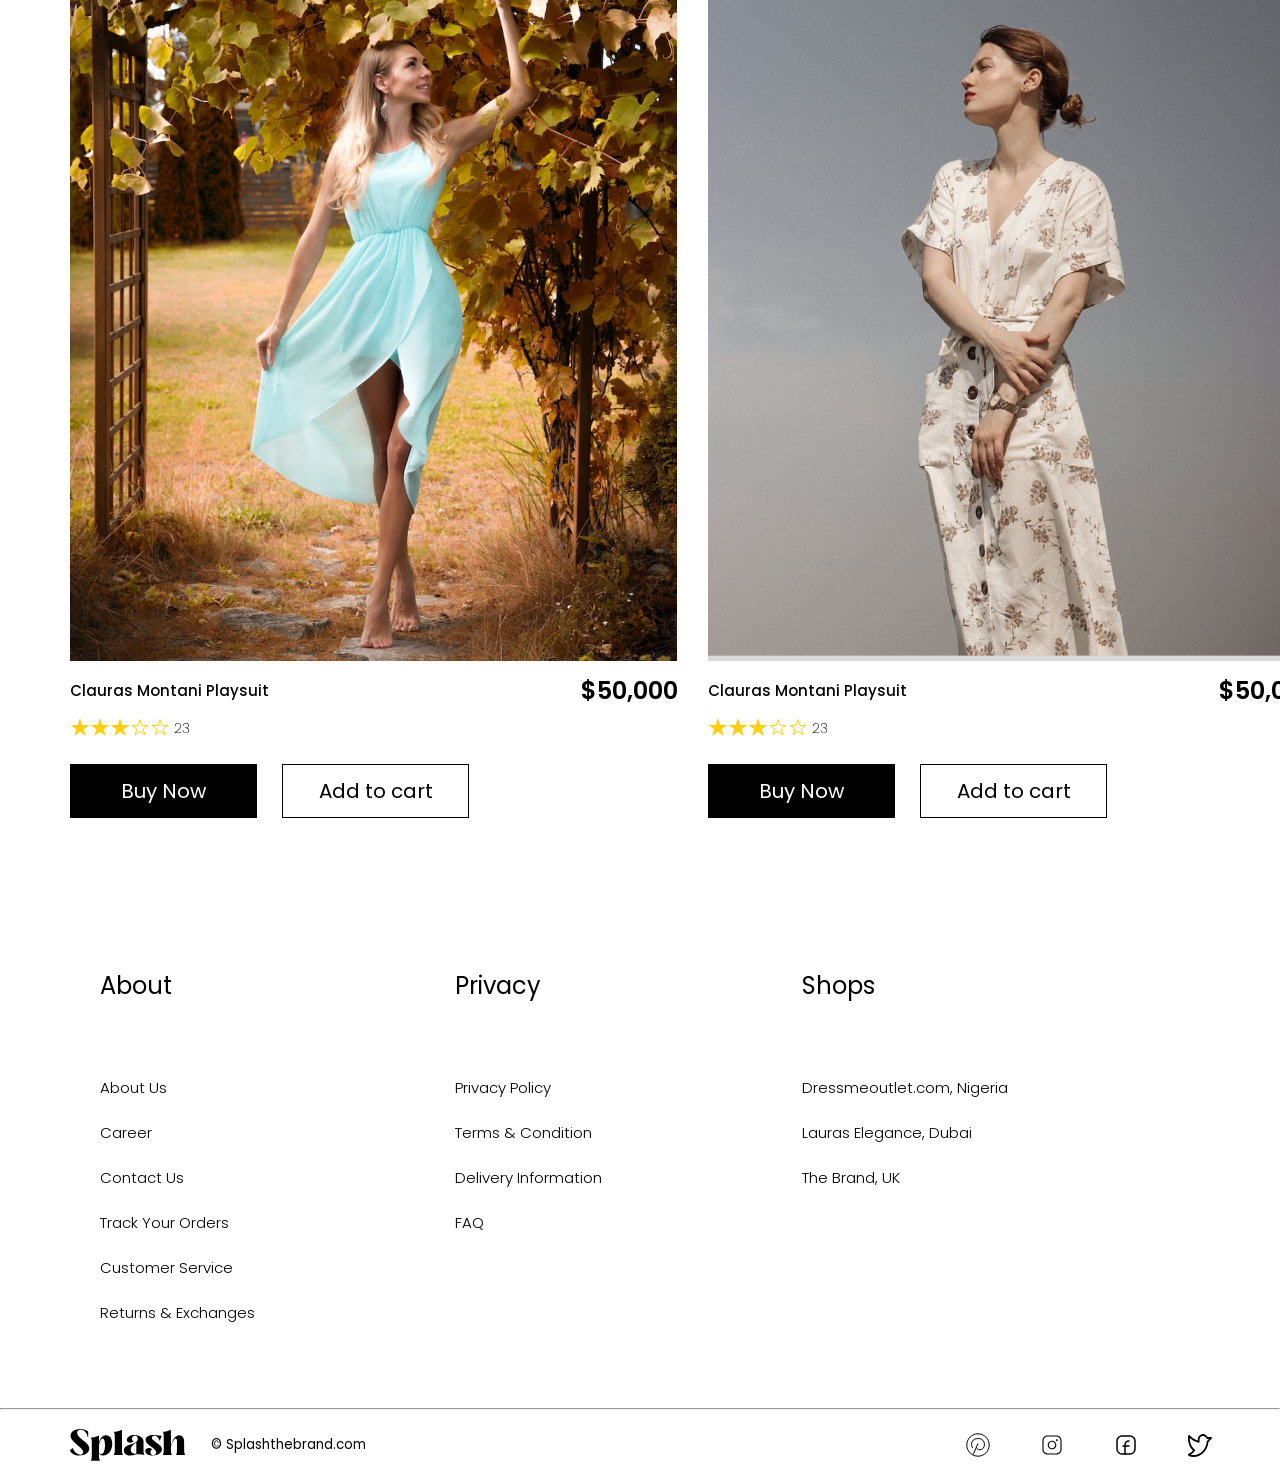
<file: shop.html>
<!DOCTYPE html>
<html lang="en">
<head>
    <meta charset="UTF-8">
    <meta name="viewport" content="width=device-width, initial-scale=1.0">
    <link rel="stylesheet" href="shop.css">
    <title>Shop</title>
</head>
<body>
        <!-- this is the header sec -->
    <header>
        <div class="head">
            <div class="move">
                <div>
                    <img src="Frame 120.svg" alt="" class="blasp">
                </div>
                <nav>
                    <a href="index.html">Home</a>
                    <a href="shop.html">Shop</a>
                    <a href="blog.html">Blog</a>
                    <a href="about.html">About</a>
                    <a href="contact.html">Contact</a>
                </nav>
            </div>
            <div class="find">
                <img src="black search.svg" alt="" class="search">
                <a href="cart.html"><img src="black cart.svg" alt="" class="carts"></a>
                <img src="menu black.svg" alt=""  class="menu" class="openbtn" onclick="openNav()">
            </div>
        </div>
    </header>
    <main>
        <h1>Shop</h1>
        <div class="fur">
            <div>
                <img src="Rectangle 61.png" alt=""class="rect">
                <div class="claw">
                    <div class="claur">
                        <p>Clauras Montani Playsuit</p>
                        <h3>$50,000</h3>
                    </div>
                    <div>
                        <img src="graahh.svg" alt="">
                    </div>
                    <div class="btns">
                        <a href=""><button class="buy">Buy Now</button></a>
                        <a href=""><button class="add">Add to cart</button></a>
                    </div>
                </div>
            </div>
            <div>
                <img src="Rectangle 58.png" alt=""class="rect">
                <div class="claw">
                    <div class="claur">
                        <p>Clauras Montani Playsuit</p>
                        <h3>$50,000</h3>
                    </div>
                    <div>
                        <img src="graahh.svg" alt="">
                    </div>
                    <div class="btns">
                        <a href=""><button class="buy">Buy Now</button></a>
                        <a href=""><button class="add">Add to cart</button></a>
                    </div>
                </div>
            </div>
        </div>
        <!-- this is the next -->
        <div class="fur">
            <div>
                <img src="Rectangle 65.png" alt=""class="rect">
                <div class="claw">
                    <div class="claur">
                        <p>Clauras Montani Playsuit</p>
                        <h3>$50,000</h3>
                    </div>
                    <div>
                        <img src="graahh.svg" alt="">
                    </div>
                    <div class="btns">
                        <a href=""><button class="buy">Buy Now</button></a>
                        <a href=""><button class="add">Add to cart</button></a>
                    </div>
                </div>
            </div>
            <div>
                <img src="image 27.jpg" alt=""class="rect">
                <div class="claw">
                    <div class="claur">
                        <p>Clauras Montani Playsuit</p>
                        <h3>$50,000</h3>
                    </div>
                    <div>
                        <img src="graahh.svg" alt="">
                    </div>
                    <div class="btns">
                        <a href=""><button class="buy">Buy Now</button></a>
                        <a href=""><button class="add">Add to cart</button></a>
                    </div>
                </div>
            </div>
        </div>


        <!-- yamssssss -->
        <div class="fur">
            <div>
                <img src="Rectangle 63.svg" alt=""class="rect">
                <div class="claw">
                    <div class="claur">
                        <p>Clauras Montani Playsuit</p>
                        <h3>$50,000</h3>
                    </div>
                    <div>
                        <img src="graahh.svg" alt="">
                    </div>
                    <div class="btns">
                        <a href=""><button class="buy">Buy Now</button></a>
                        <a href=""><button class="add">Add to cart</button></a>
                    </div>
                </div>
            </div>
            <div>
                <img src="Rectangle 66.svg" alt=""class="rect">
                <div class="claw">
                    <div class="claur">
                        <p>Clauras Montani Playsuit</p>
                        <h3>$50,000</h3>
                    </div>
                    <div>
                        <img src="graahh.svg" alt="">
                    </div>
                    <div class="btns">
                        <a href=""><button class="buy">Buy Now</button></a>
                        <a href=""><button class="add">Add to cart</button></a>
                    </div>
                </div>
            </div>
        </div>
        <!-- this is the next -->
        <div class="fur">
            <div>
                <img src="Rectangle 62.png" alt=""class="rect">
                <div class="claw">
                    <div class="claur">
                        <p>Clauras Montani Playsuit</p>
                        <h3>$50,000</h3>
                    </div>
                    <div>
                        <img src="graahh.svg" alt="">
                    </div>
                    <div class="btns">
                        <a href=""><button class="buy">Buy Now</button></a>
                        <a href=""><button class="add">Add to cart</button></a>
                    </div>
                </div>
            </div>
            <div>
                <img src="Rectangle 60.png" alt=""class="rect">
                <div class="claw">
                    <div class="claur">
                        <p>Clauras Montani Playsuit</p>
                        <h3>$50,000</h3>
                    </div>
                    <div>
                        <img src="graahh.svg" alt="">
                    </div>
                    <div class="btns">
                        <a href=""><button class="buy">Buy Now</button></a>
                        <a href=""><button class="add">Add to cart</button></a>
                    </div>
                </div>
            </div>
        </div>
    </main>
     <!-- this is the footer -->

     <footer>
        <div class="footer">
            <h3>About</h3>
            <div class="footlinks">
                <a href="">About Us</a>
                <a href="">Career</a>
                <a href="">Contact Us</a>
                <a href="">Track Your Orders</a>
                <a href="">Customer Service </a>
                <a href="">Returns & Exchanges</a>
            </div>
        </div>
        <div class="footer">
            <h3>Privacy</h3>
            <div class="footlinks">
                <a href="">Privacy Policy</a>
                <a href="">Terms & Condition</a>
                <a href="">Delivery Information</a>
                <a href="">FAQ</a>
            </div>
        </div>
        <div class="footer">
            <h3>Shops</h3>
            <div class="footlinks">
                <a href="">Dressmeoutlet.com, Nigeria </a>
                <a href="">Lauras Elegance, Dubai</a>
                <a href="">The Brand, UK</a>
            </div>
        </div>
    </footer>
    
    <hr>

    <div class="lest">
        <div class="last">
            <img src="Splash.svg" alt="" class="spal">
            <h5>&copy; Splashthebrand.com</h5>
        </div>
            <img src="Frame 113.svg" alt="" class="fram">
</body>
</html>
</file>
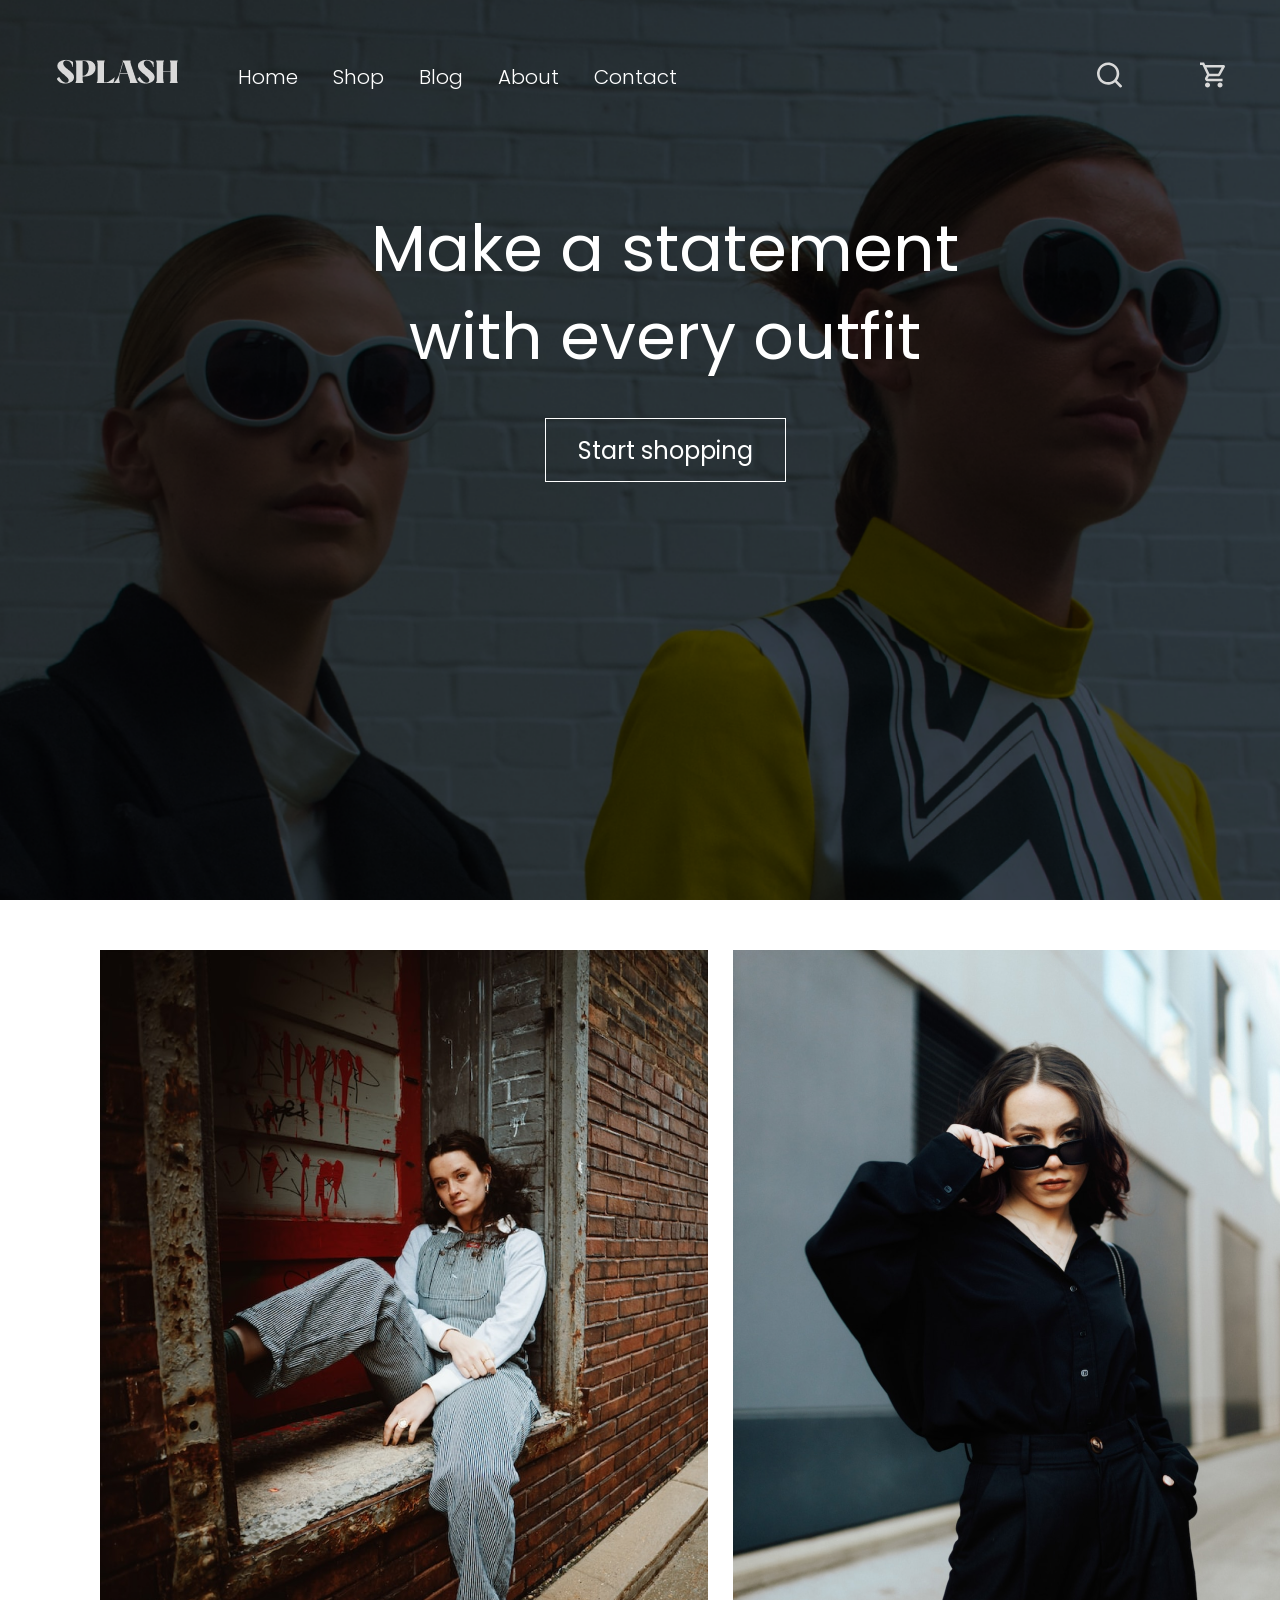
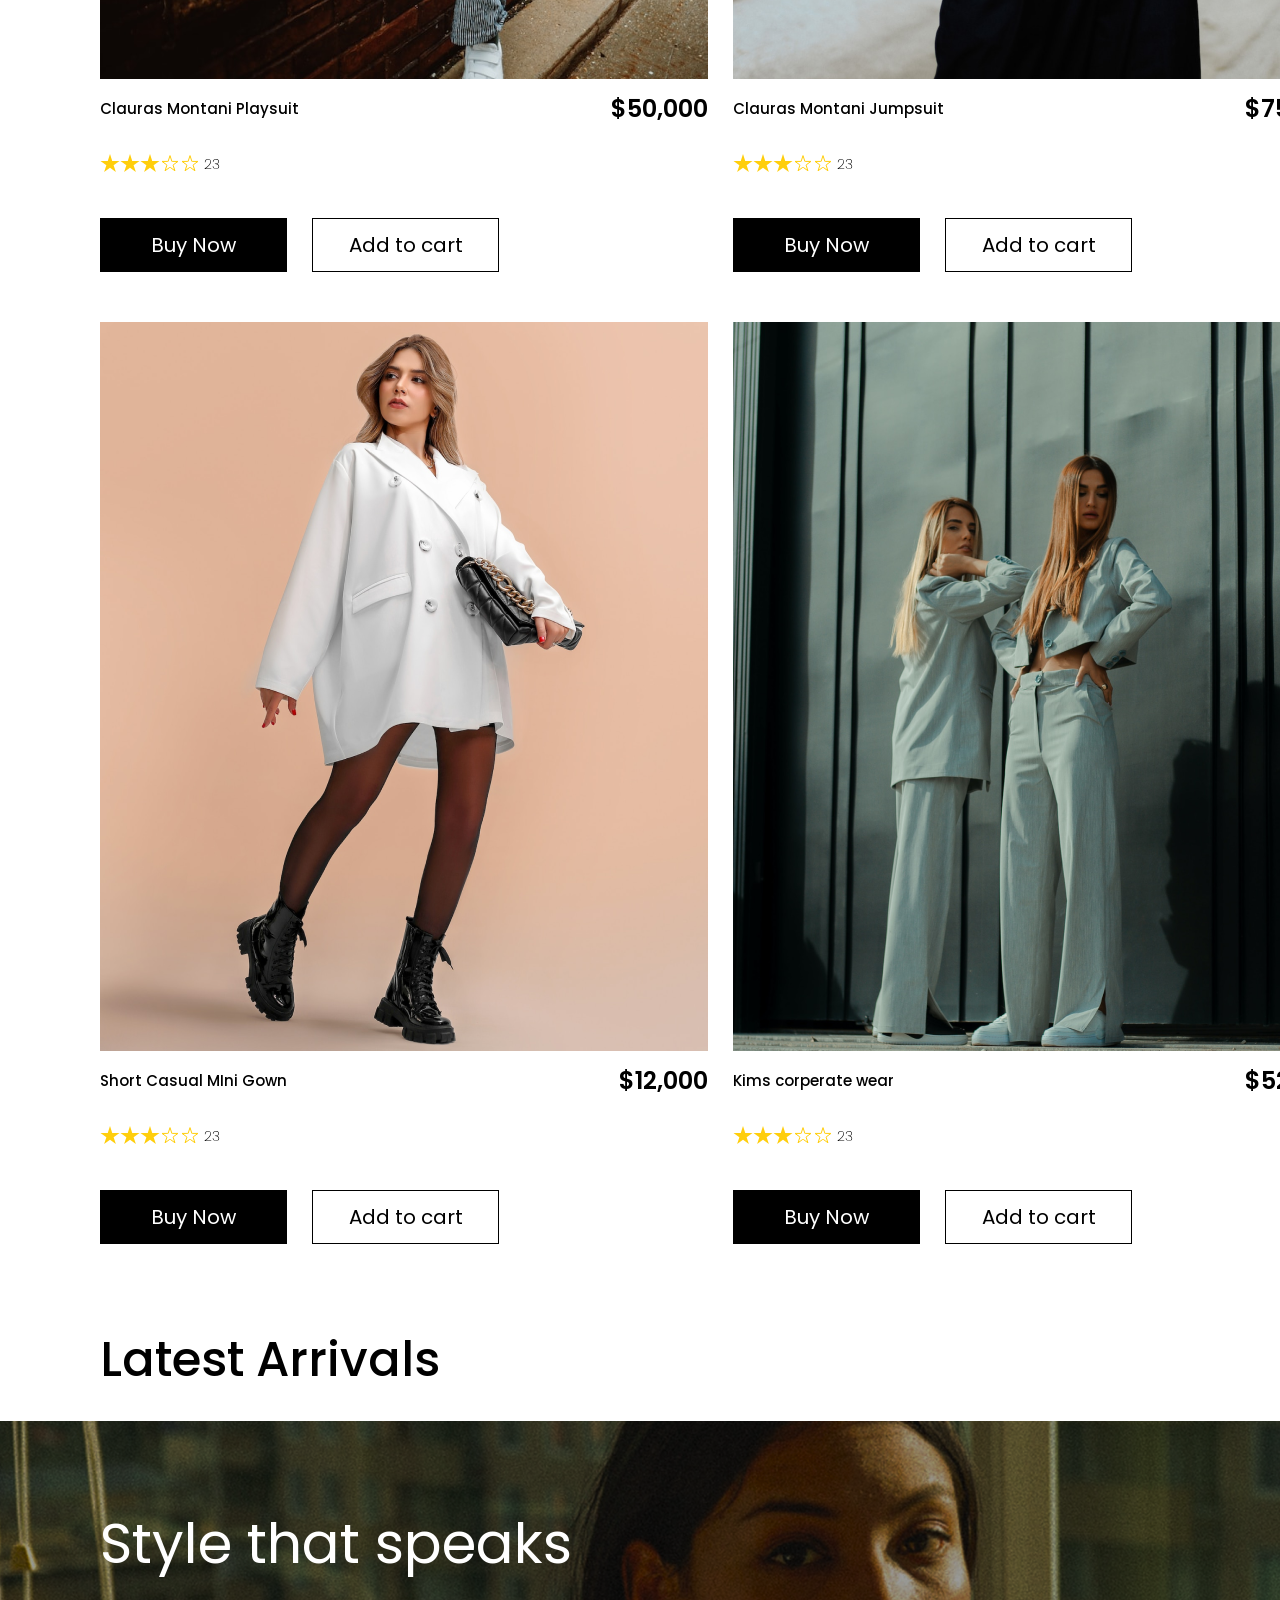
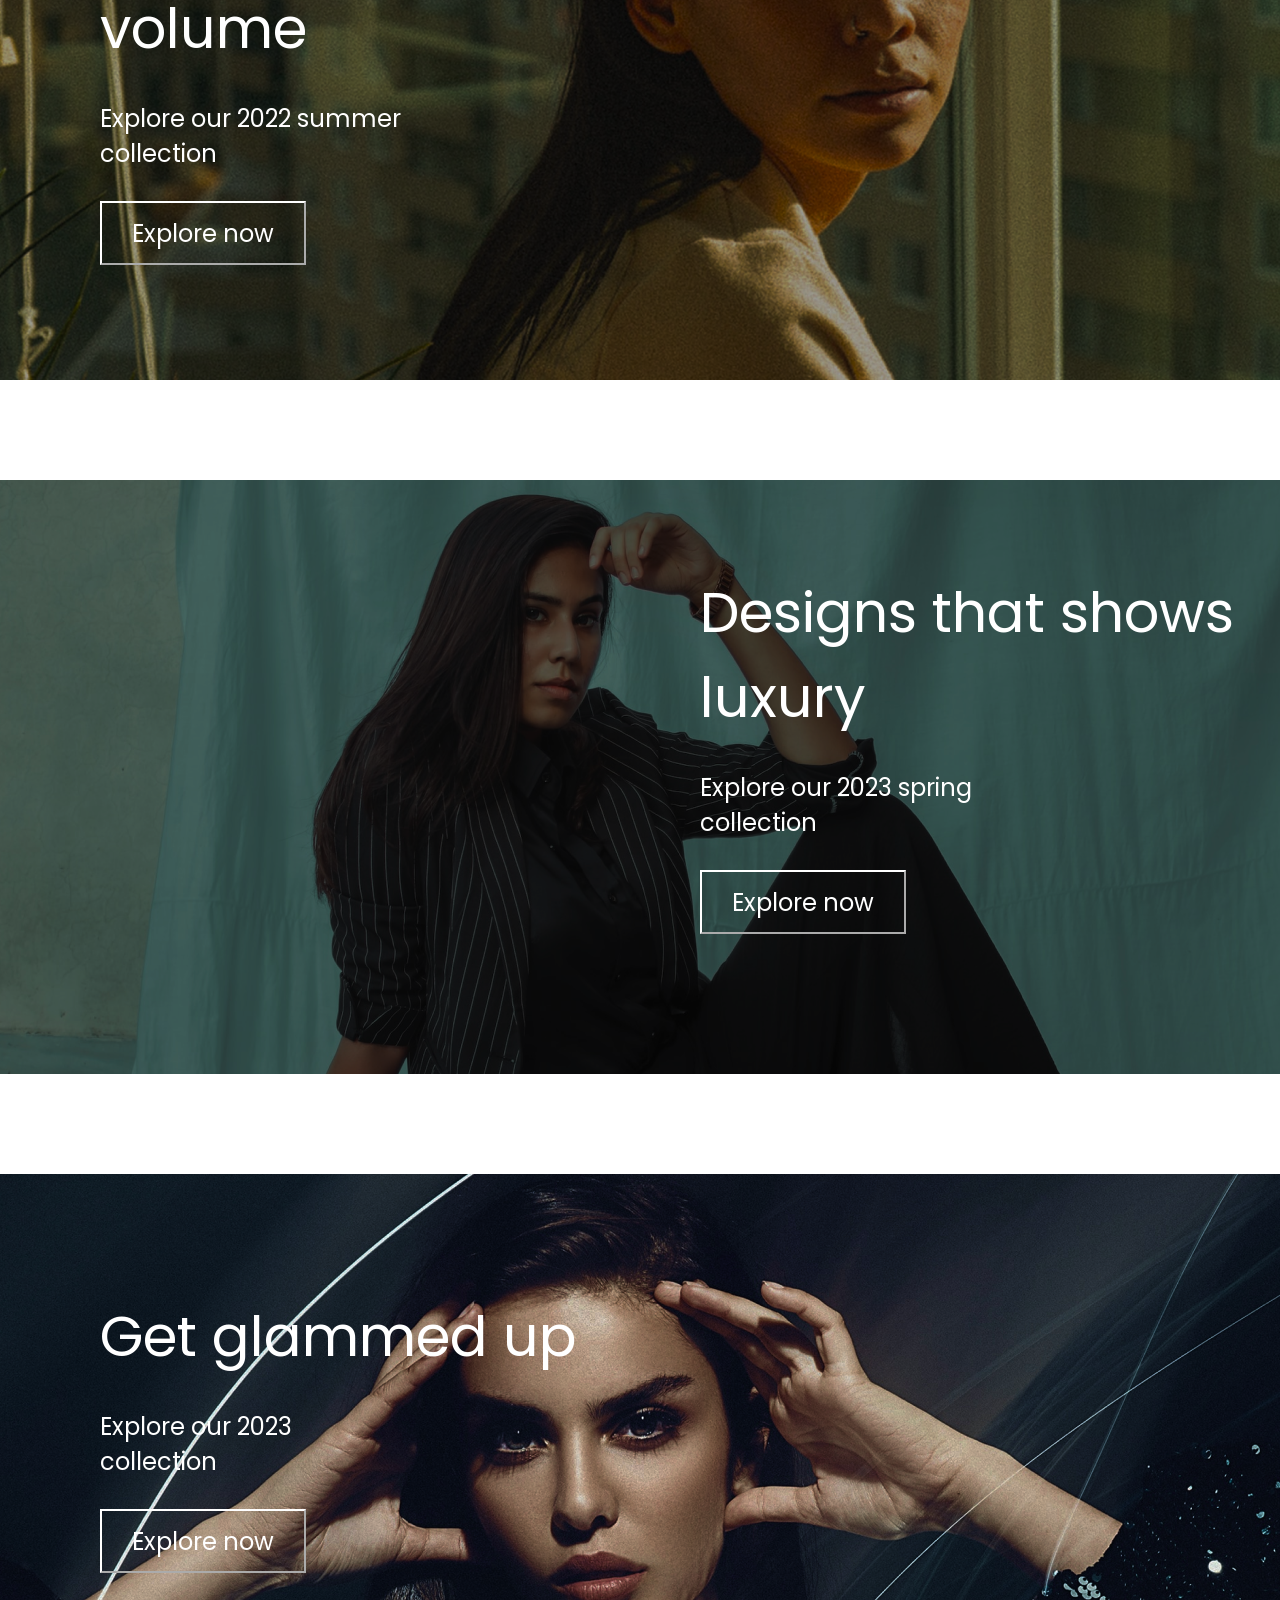
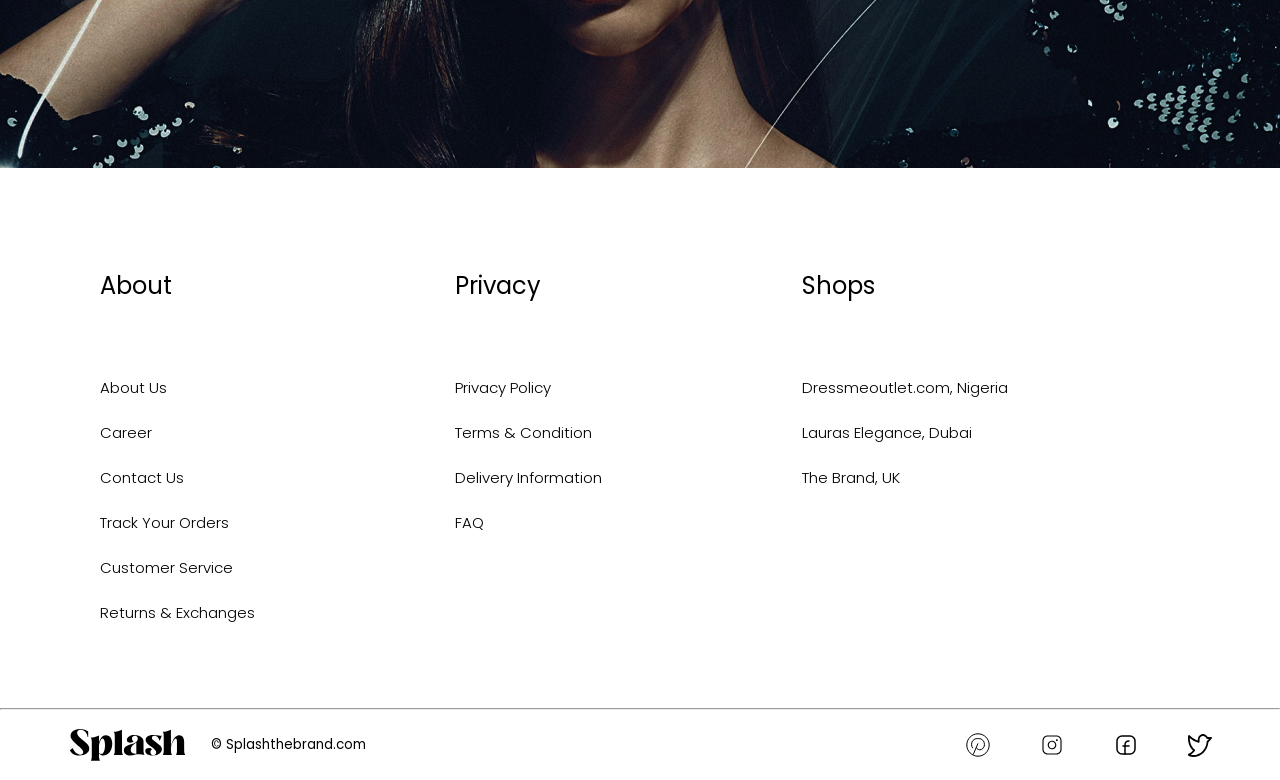
<file: splash.html>
<!DOCTYPE html>
<html lang="en">
<head>
    <meta charset="UTF-8">
    <meta name="viewport" content="width=device-width, initial-scale=1.0">
    <link rel="stylesheet" href="splash.css">
    <title>Splash</title>
</head>
<body>
    <!-- this is the header sec -->
    <header>
        <div class="head">
            <div class="move">
                <div>
                    <img src="SPLASH.png" alt="">
                </div>
                <nav>
                    <a href="splash.html">Home</a>
                    <a href="">Shop</a>
                    <a href="">Blog</a>
                    <a href="">About</a>
                    <a href="">Contact</a>
                </nav>
            </div>
            <div class="find">
                <img src="Vector (2).svg" alt="" class="search">
                <img src="Vector (3).svg" alt="" class="carts">
                <img src="icoc.svg" alt=""  class="menu">
            </div>
        </div>
        <div class="main">
            <h1>Make a statement with every outfit</h1>
            <a href=""><button>Start shopping</button></a>
        </div>
    </header>
    <!-- this is the next section -->


     <!-- new section -->
     <section class="secs">
        <div class="top">
         <div class="fap">
            <div>
                <img src="Rectangle 26.png" alt=""class="rect">
                <div class="claw">
                    <div class="claur">
                        <p>Clauras Montani Playsuit</p>
                        <h3>$50,000</h3>
                    </div>
                    <div>
                        <img src="graahh.svg" alt="">
                    </div>
                    <div class="btns">
                        <a href=""><button class="buy">Buy Now</button></a>
                        <a href=""><button class="add">Add to cart</button></a>
                    </div>
                </div>
            </div>
          </div>
    
          <div class="fap">
            <div>
                <img src="Rectangle 37.png" alt=""class="rect" ,>
                <div class="claw">
                    <div class="claur">
                        <p>Clauras Montani Jumpsuit</p>
                        <h3>$75,000</h3>
                    </div>
                    <div>
                        <img src="graahh.svg" alt="">
                    </div>
                    <div class="btns">
                        <a href=""><button class="buy">Buy Now</button></a>
                        <a href=""><button class="add">Add to cart</button></a>
                    </div>
                </div>
            </div>
          </div>
       </div>
    
    
    </section>

    <!-- new section -->
    <section class="secs">
    <div class="top">
     <div class="fap">
        <div>
            <img src="Rectangle 38.png" alt=""class="rect">
            <div class="claw">
                <div class="claur">
                    <p>Short Casual MIni Gown</p>
                    <h3>$12,000</h3>
                </div>
                <div>
                    <img src="graahh.svg" alt="">
                </div>
                <div class="btns">
                    <a href=""><button class="buy">Buy Now</button></a>
                    <a href=""><button class="add">Add to cart</button></a>
                </div>
            </div>
        </div>
      </div>

      <div class="fap">
        <div>
            <img src="Rectangle 39.png" alt=""class="rect" ,>
            <div class="claw">
                <div class="claur">
                    <p>Kims corperate wear</p>
                    <h3>$52,000</h3>
                </div>
                <div>
                    <img src="graahh.svg" alt="">
                </div>
                <div class="btns">
                    <a href=""><button class="buy">Buy Now</button></a>
                    <a href=""><button class="add">Add to cart</button></a>
                </div>
            </div>
        </div>
      </div>
   </div>


</section>
<!-- this is the next -->

<h2>Latest Arrivals</h2>

    <div class="arrivals">
        <h1>Style that speaks <br> volume</h1>
        <p>Explore our 2022 summer <br> collection</p>
        <button>Explore now</button>
    </div>

    <div class="designs">
        <h1>Designs that shows <br> luxury</h1>
        <p>Explore our 2023  spring <br> collection</p>
        <button>Explore now</button>
    </div>

    <div class="glammed">
        <h1>Get glammed up</h1>
        <p>Explore our 2023 <br> collection</p>
        <button>Explore now</button>
    </div>

    <!-- this is the footer -->

    <footer>
        <div class="footer">
            <h3>About</h3>
            <div class="footlinks">
                <a href="">About Us</a>
                <a href="">Career</a>
                <a href="">Contact Us</a>
                <a href="">Track Your Orders</a>
                <a href="">Customer Service </a>
                <a href="">Returns & Exchanges</a>
            </div>
        </div>
        <div class="footer">
            <h3>Privacy</h3>
            <div class="footlinks">
                <a href="">Privacy Policy</a>
                <a href="">Terms & Condition</a>
                <a href="">Delivery Information</a>
                <a href="">FAQ</a>
            </div>
        </div>
        <div class="footer">
            <h3>Shops</h3>
            <div class="footlinks">
                <a href="">Dressmeoutlet.com, Nigeria </a>
                <a href="">Lauras Elegance, Dubai</a>
                <a href="">The Brand, UK</a>
            </div>
        </div>
    </footer>
    
    <hr>

    <div class="lest">
        <div class="last">
            <img src="Splash.svg" alt="" class="spal">
            <h5>&copy; Splashthebrand.com</h5>
        </div>
            <img src="Frame 113.svg" alt="" class="fram">
</body>
</html>
</file>
<file: splash.css>
@import url('https://fonts.googleapis.com/css2?family=Bellefair&family=K2D:ital,wght@0,100;0,200;0,300;0,400;0,500;0,600;0,700;0,800;1,100;1,200;1,300;1,400;1,500;1,600;1,700;1,800&family=Poppins:ital,wght@0,100;0,200;0,300;0,400;0,500;0,600;0,700;0,800;0,900;1,100;1,200;1,300;1,400;1,500;1,600;1,700;1,800;1,900&display=swap');
*{
    margin: 0;
    padding: 0;
    font-family: "Poppins", sans-serif;
    font-weight: 400;
    font-style: normal;
    box-sizing:border-box ;
}
/* <!-- this is the header sec --> */
header{
    background-image: url(Rectangle\ 88.png);
    height: 100vh;
    background-position:  center;
    background-size: cover;
    background-repeat: no-repeat;
}
.head{
    display: flex;
    align-items: center;
    justify-content: center;
    height: 150px;
    gap: 420px;
}
.move{
    gap: 60px;
    display: flex;
}
nav{
    display: flex;
    padding-top: 3px;
    gap: 35px;
}
nav a{
    text-decoration: none;
    color: white;
    font-weight: 300;
    font-size: 20px;
    position:relative;
}
nav a::after {
    content: "";
    position: absolute;
    height: 2px;
    left: 0;
    bottom: 0;
    width: 0;
    background: white;
    transition: width .2s;
}
nav a:hover::after{
    width: 100%;
}
.find{
    display: flex;
    gap: 78px;
}
.menu{
    display: none;
}
/* this */
.sidepanel  {
    width: 0;
    position: fixed;
    z-index: 1;
    height: 500px;
    top: 0;
    left: 360px;
    background-color: #111;
    overflow-x: hidden;
    transition: 0.5s;
    padding-top: 60px;
  }
  
  .sidepanel a {
    padding: 8px 8px 8px 32px;
    text-decoration: none;
    font-size: 25px;
    color: #818181;
    display: block;
    transition: 0.3s;
  }
  
  .sidepanel a:hover {
    color: #f1f1f1;
  }
  
  .sidepanel .closebtn {
    position: absolute;
    top: 25px;
    right: 25px;
    font-size: 36px;
  }
  
  .openbtn {
    font-size: 20px;
    cursor: pointer;
    background-color: #111;
    color: white;
    padding: 10px 15px;
    border: none;
  }
  
  .openbtn:hover {
    background-color:#444;
  }
/* grah */
.main{
    display: flex;
    flex-direction: column;
    align-items: center;
    justify-content: center;
    padding-top: 115px;
    padding-left: 50px;
    height: 272px;
    gap: 37px;
}
.main h1{
    font-size: 64px;
    font-weight: 400;
    line-height: 88px;
    color: white;
    text-align: center;
    width: 694px;
}
.main button{
    width: 241px;
    height: 64px;
    color: white;
    font-size: 24px;
    background-color: transparent;
    border: 1.5px solid white;
}
/* <!-- this is the next section --> */
.sec{
    display: flex;
    gap: 25px;
    flex-direction: column;
    margin-top: 100px;
    margin-left: 100px;
}
.top{
    display: flex;
    align-items: center;
    gap: 25px;
}
.hero h1{
    font-size: 48px;
    font-weight: 500;
}
.claw{
    display: flex;
    flex-direction: column;
    gap: 28px;
}
.claur{
    display: flex;
    align-items: center;
    justify-content: space-between;
    width: 608px;
    padding-top: 5px;
}
.claur p{
    font-size: 15px;
    font-weight: 500
}
.claur h3{
    font-size: 24px;
    font-weight: 600;
}
.buy{
    width: 187px;
    height: 54px;
    background-color: black;
    color: white;
    font-size: 20px;
    font-weight: 400;
    border: none;
}
.add{
    width: 187px;
    height: 54px;
    background-color: rgb(255, 255, 255);
    color: rgb(0, 0, 0);
    font-size: 20px;
    font-weight: 400;
    border: 1.5px solid rgb(0, 0, 0);
}
.btns{
    display: flex;
    padding-top: 8px;
    gap: 25px;
}
.secs{
    display: flex;
    margin-top: 50px;
    margin-left: 100px;
}
/* lastest arrival */
h2{
    font-weight: 500;
    padding-left: 50px;
    font-size: 48px;
    color: #000000;
    margin-top: 80px;
    margin-left: 50px;
}

.arrivals{
    background-image: url(Rectangle\ 56.png);
    height: 559px;
    margin-top: 25px;
}
.arrivals h1{
    font-weight: 400;
    font-size: 56px;
    color: #FFFFFF;
    padding-top: 80px;
    margin-left: 100px;
}
.arrivals p{
    font-weight: 400;
    font-size: 24px;
    color: #FFFFFF;
    padding-top: 30px;
    margin-left: 100px;
}
.arrivals button{
    display: flex;
    align-items: center;
    justify-content: center;
    width: 206px;
    height: 64px;
    font-size: 24px;
    background-color: transparent;
    border-color: #FFFFFF;
    color: #FFFFFF;
    margin-top: 30px;
    margin-left: 100px;
}
.designs{
    background-image: url(image\ 35.png);
    height: 594px;
    margin-top: 100px;
}
.designs h1{
    font-weight: 400;
    font-size: 56px;
    color: #FFFFFF;
    padding-top: 90px;
    margin-left: 700px;
}
.designs p{
    font-weight: 400;
    font-size: 24px;
    color: #FFFFFF;
    padding-top: 30px;
    margin-left: 700px;
}
.designs button{
    display: flex;
    align-items: center;
    justify-content: center;
    width: 206px;
    height: 64px;
    font-size: 24px;
    background-color: transparent;
    border-color: #FFFFFF;
    color: #FFFFFF;
    margin-top: 30px;
    margin-left: 700px;
}
.glammed{
    background-image: url(Rectangle\ 87.png);
    height: 594px;
    margin-top: 100px;
}
.glammed h1{
    font-weight: 400;
    font-size: 56px;
    color: #FFFFFF;
    padding-top: 120px;
    margin-left: 100px;
}
.glammed p{
    font-weight: 400;
    font-size: 24px;
    color: #FFFFFF;
    padding-top: 30px;
    margin-left: 100px;
}
.glammed button{
    display: flex;
    align-items: center;
    justify-content: center;
    width: 206px;
    height: 64px;
    font-size: 24px;
    background-color: transparent;
    border-color: #FFFFFF;
    color: #FFFFFF;
    margin-top: 30px;
    margin-left: 100px;
}
/* this is the footer */


footer{
    display: flex;
    margin-left: 100px;
    margin-top: 100px;
    gap: 200px;
    padding-bottom: 30px;
}
footer h3{
    font-size: 24px;
    font-weight: 400;
}

.foot h4{
    font-weight: 400;
    font-size: 24px;
}

.footlinks{
    display: flex;
    flex-direction: column;
    gap: 15px;
    margin-top: 70px;
    padding-bottom:50px ;
}

.footlinks a{
    font-weight: 300;
    font-size: 15px;
    text-decoration: none;
    color: #000000;
    line-height: 30px;
}
.lest{
    display: flex;
    align-items: center;
    justify-content: center;
    gap: 600px;
    padding-top: 30px;
    padding-bottom: 30px;
    height: 70px;
}
.last{
    display: flex;
    align-items: center;
    gap: 25px;
}

/* responsiveness */
@media screen and (max-width:1028px) {
    header{
        background-position: center;
        width: 100%;
    }
    .head{
        gap: 250px;
    }
    .move{
        gap: 30px;
    }
    .search{
        width: 20px;
    }
    .cart{
        width: 20px;  
    }
    .find{
        gap: 38px;
    }
    .menu{
        display: none;
    }
    .main{
        gap: 30px;
    }
    .main h1{
        font-size:50px ;
        line-height: 70px;
    }
    .main button{
        width: 200px;
        font-size: 20px;
    }
    /* <!-- this is the next section --> */
    .hero h1{
        font-size:38px;
    }
    .sec,.secs{
        margin-left:60px;
    }
    .rect{
        width: 450px;
    }
    .claur{
        width: 450px;
    }
    h2{
        padding-left: 30px;
    }
    .arrivals{
        background-position: center;
    }
    .arrivals h1{
        font-size:50px ;
        margin-left: 80px ;
    }
    .arrivals p{
        margin-left: 80px ;
    }
    .arrivals button{
        margin-left: 80px ;
    }
    .designs h1{
        font-size:50px ;
        margin-left: 500px;
    }
    .designs p{
        margin-left: 500px;
    }
    .designs button{
        margin-left: 500px;
    }
    .glammed h1{
        font-size:50px ;
        margin-left: 80px ;
    }
    .glammed p{
        margin-left: 80px ;
    }
    .glammed button{
        margin-left: 80px ;
    }
    .designs{
        background-position: center;
    }
    footer{
        gap: 150px;
    }
    .lest{
        gap: 300px;
    }
}
@media screen and (max-width:768px){
    header{
        background-position: center;
        width: 100%;
    }
    .head{
        gap: 140px;
    }  
    .search{
        width: 20px;
    }
    .menu{
        display: none;
    }
    .carts{
        width: 20px;  
    }
    nav{
        gap: 30px;
    } 
    nav a{
        font-size: 16px;
    }
        /* <!-- this is the next section --> */
    .hero h1{
        font-size:34px;
    }
    .sec,.secs{
        margin-left:50px;
    }
    .rect{
        width: 330px;
    }
    .claur{
        width: 330px;
    }
    .add,.buy{
        width: 120px;
        font-size: 16px;
        height: 45px;
    }
    .designs h1{
        font-size:50px ;
        margin-left: 250px;
    }
    .designs p{
        margin-left: 250px;
    }
    .designs button{
        margin-left: 250px;
    }
    footer{
        margin-left: 50px;
        gap: 100px;
    }
    h5{
        font-size: 10px;
    }
    .spal{
        width: 100px;
    }
    .lest{
        gap: 200px;
    }
    
}
@media screen and (max-width:425px){
    header{
        background-position: center;
        width: 180%;
    }
    .head{
        gap: 400px;
        align-items: center;
    }
    .move{
        gap: 30px;
    }
    .search{
        width: 20px;
        display: none;
    }
    .carts{
        width: 20px; 
        display: none; 
    }
    .menu{
        display: flex;
        padding-bottom: 7px;
    }
    nav{
        display: none;
    }
    .main h1{
        font-size:40px ;
        width: 400px;
        line-height: 70px;
    }
    .hero h1{
        margin-left: -240px;
    }
    .top{
        flex-direction: column;
    }
    .rect{
        width: 600px;
    }
    .claur{
        width: 600px;
    }
    h2{
        margin-left: 20px;
    }
    .arrivals{
        background-position: center;
        width: 170%;
    }
    .arrivals h1{
        font-size:50px ;
        margin-left: 80px ;
    }
    .arrivals p{
        margin-left: 80px ;
    }
    .arrivals button{
        margin-left: 80px ;
    }
    .designs{
        width: 170%;
    }
    .designs h1{
        font-size:50px ;
        margin-left: 200px;
    }
    .designs p{
        margin-left: 200px;
    }
    .designs button{
        margin-left: 200px;
    }
    .glammed{
        width: 170%;
    }
    .glammed h1{
        font-size:50px ;
        margin-left: 80px ;
    }
    .glammed p{
        margin-left: 80px ;
    }
    .glammed button{
        margin-left: 80px ;
    }
    .designs{
        background-position: center;
        width: 170%;
    }
    footer{
        flex-direction: column;
        margin-top: 50px;
        gap: 50px;
    }
    .footer{
        gap: 100px;
    }
    .fram{
        width: 300px;
    }
    hr{
        margin-left: 50px;
        width:600px
    }
    .lest{
        gap: 100px;
        margin-left: 250px;
    }
}

@media screen and (max-width:375px){
    header{
        background-position: center;
        width: 175%;
    }
    .rect{
        width: 550px;
    }
    .claur{
        width: 550px;
    }
    h2{
        margin-left: 20px;
    }
    .arrivals{
        background-position: center;
        width: 175%;
    }
    .glammed{
        width: 175%;
    }
    .designs{
        width: 175%;
    }
}

@media screen and (max-width:320px){
    header{
        background-position: center;
        width: 205%;
    }
    .arrivals{
        background-position: center;
        width: 205%;
    }
    .designs h1 ,.designs button ,.designs p{
        margin-left: 70px;
    }
    .arrivals h1,.arrivals p,.arrivals button{
        margin-left: 70px;
    }
    .glammed{
        width: 205%;
    }
    .designs{
        width: 205%;
    }
    .lest{
        gap: 100px;
        margin-left: 350px;
    }
}
</file>
<file: about.css>
@import url('https://fonts.googleapis.com/css2?family=Bellefair&family=K2D:ital,wght@0,100;0,200;0,300;0,400;0,500;0,600;0,700;0,800;1,100;1,200;1,300;1,400;1,500;1,600;1,700;1,800&family=Poppins:ital,wght@0,100;0,200;0,300;0,400;0,500;0,600;0,700;0,800;0,900;1,100;1,200;1,300;1,400;1,500;1,600;1,700;1,800;1,900&display=swap');
*{
    margin: 0;
    padding: 0;
    font-family: "Poppins", sans-serif;
    font-weight: 400;
    font-style: normal;
    box-sizing:border-box ;
}
/* <!-- this is the header sec --> */
.head{
    display: flex;
    align-items: center;
    justify-content: center;
    height: 150px;
    gap: 420px;
}
.move{
    gap: 60px;
    display: flex;
}
nav{
    display: flex;
    padding-top: 3px;
    gap: 35px;
}
nav a{
    text-decoration: none;
    color: rgb(0, 0, 0);
    font-weight: 400;
    font-size: 20px;
    position:relative;
}
nav a::after {
    content: "";
    position: absolute;
    height: 2px;
    left: 0;
    bottom: 20px;
    width: 0;
    background: rgb(0, 0, 0);
    transition: width .2s;
}
nav a:hover::after{
    width: 100%;
}
.find{
    display: flex;
    gap: 78px;
}
.menu{
    display: none;
}
</file>
<file: blog.css>
@import url('https://fonts.googleapis.com/css2?family=Bellefair&family=K2D:ital,wght@0,100;0,200;0,300;0,400;0,500;0,600;0,700;0,800;1,100;1,200;1,300;1,400;1,500;1,600;1,700;1,800&family=Poppins:ital,wght@0,100;0,200;0,300;0,400;0,500;0,600;0,700;0,800;0,900;1,100;1,200;1,300;1,400;1,500;1,600;1,700;1,800;1,900&display=swap');
*{
    margin: 0;
    padding: 0;
    font-family: "Poppins", sans-serif;
    font-weight: 400;
    font-style: normal;
    box-sizing:border-box ;
}
/* <!-- this is the header sec --> */
main{
    background-image: url(image\ 9.png);
    height: 120vh;
    background-position:  center;
    background-size: cover;
    background-repeat: no-repeat;
}
header{
    padding-bottom: 20px;
}
.head{
    display: flex;
    align-items: center;
    justify-content: center;
    height: 150px;
    gap: 420px;
    padding-top: 30px;
}
.move{
    gap: 60px;
    display: flex;
}
nav{
    display: flex;
    padding-top: 3px;
    gap: 35px;
}
nav a{
    text-decoration: none;
    color: rgb(0, 0, 0);
    font-weight: 400;
    font-size: 20px;
    position:relative;
}
nav a::after {
    content: "";
    position: absolute;
    height: 2px;
    left: 0;
    bottom: 20px;
    width: 0;
    background: rgb(0, 0, 0);
    transition: width .2s;
}
nav a:hover::after{
    width: 100%;
}
.find{
    display: flex;
    gap: 78px;
}
.menu{
    display: none;
}

/* this is the main */
main{
    background-image: url(image\ 9.png);
    /* height: 100vh; */
    background-position:  center;
    background-size: cover;
    background-repeat: no-repeat;
    color: white;
}
.personal{
    display: flex;
    flex-direction: column;
    width: 722px;
    height: 390px;
    margin-left: 90px;
    padding-top: 100px;
    gap: 30px;
}
.personal h1{
    font-weight: 400;
    font-size: 56px;
}
.personal p{
    font-size: 20px;
    font-weight: 300;
}
.personal button{
    width: 219px;
    height: 64px;
    font-size: 20px;
    font-weight: 400;
    color:white;
    background-color: transparent;
    border: white 2px solid;
}
/* secsec */
.trend{
    font-size: 40px;
    font-weight: 400;
    line-height: 100%;
    padding-top: 100px;
    margin-left: 90px;
    padding-bottom: 50px;
}
section{
    display: flex;
    gap: 30px;
    margin-left: 90px;
}
.jackimg{
    padding-bottom: 10px;
}
.july{
    display: flex;
    flex-direction: column;
    gap: 20px;
}
.july p{
    width: 396px;
}
.july h2{
    font-size: 24px;
    font-weight: 500;
}
.july a{
    color: black;
    font-weight: 600;
}

/* this is the footer */


footer{
    display: flex;
    margin-left: 100px;
    margin-top: 100px;
    gap: 200px;
    padding-bottom: 30px;
}
footer h3{
    font-size: 24px;
    font-weight: 400;
}

.foot h4{
    font-weight: 400;
    font-size: 24px;
}

.footlinks{
    display: flex;
    flex-direction: column;
    gap: 15px;
    margin-top: 70px;
    padding-bottom:50px ;
}

.footlinks a{
    font-weight: 300;
    font-size: 15px;
    text-decoration: none;
    color: #000000;
    line-height: 30px;
}
.lest{
    display: flex;
    align-items: center;
    justify-content: center;
    gap: 600px;
    padding-top: 30px;
    padding-bottom: 30px;
    height: 70px;
}
.last{
    display: flex;
    align-items: center;
    gap: 25px;
}

/* responsiveness */
@media screen and (max-width:1028px) {
    header{
        background-position: center;
        width: 100%;
    }
    .head{
        gap: 250px;
    }
    .move{
        gap: 30px;
    }
    .search{
        width: 20px;
    }
    .cart{
        width: 20px;  
    }
    .find{
        gap: 38px;
    }
    .menu{
        display: none;
    }
    /* <!-- this is the next section --> */
    ::selection
    .jackimg img{
        width: 300px;
    }
    .july p{
        width: 300px;
        font-size: 13px;
    }
    .july h2{
        font-size: 20px;
    }
    footer{
        gap: 150px;
    }
    .lest{
        gap: 300px;
    }
}
@media screen and (max-width:768px){
    header{
        background-position: center;
        width: 100%;
    }
    .head{
        gap: 140px;
    }  
    .search{
        width: 20px;
    }
    .menu{
        display: none;
    }
    .carts{
        width: 20px;  
    }
    nav{
        gap: 30px;
    } 
    nav a{
        font-size: 16px;
    }
        /* <!-- this is the next section --> */
    .hero h1{
        font-size:34px;
    }
    .sec,.secs{
        margin-left:50px;
    }
    .rect{
        width: 330px;
    }
    .claur{
        width: 330px;
    }
    .add,.buy{
        width: 120px;
        font-size: 16px;
        height: 45px;
    }
    footer{
        margin-left: 50px;
        gap: 100px;
    }
    h5{
        font-size: 10px;
    }
    .spal{
        width: 100px;
    }
    .lest{
        gap: 200px;
    }
    
}
@media screen and (max-width:425px){
    header{
        /* background-position: center; */
        width: 170%;
    }
    .head{
        gap: 400px;
        align-items: center;
    }
    .move{
        gap: 30px;
    }
    .search{
        width: 20px;
        display: none;
    }
    .carts{
        width: 20px; 
        display: none; 
    }
    .blasp{
        width: 150px;
    }
    .menu{
        display: flex;
        padding-bottom: 7px;
    }
    nav{
        display: none;
    }
    section{
        flex-direction: column;
    }
    footer{
        flex-direction: column;
        margin-top: 50px;
        gap: 50px;
    }
    .footer{
        gap: 100px;
    }
    .fram{
        width: 300px;
    }
    hr{
        margin-left: 50px;
        width:600px
    }
    .lest{
        gap: 100px;
        margin-left: 250px;
    }
}
@media screen and (max-width:375px){
    header{
        background-position: center;
        width: 175%;
    }
    .rect{
        width: 550px;
    }
    .claur{
        width: 550px;
    }
}
</file>
<file: contact.css>
@import url('https://fonts.googleapis.com/css2?family=Bellefair&family=K2D:ital,wght@0,100;0,200;0,300;0,400;0,500;0,600;0,700;0,800;1,100;1,200;1,300;1,400;1,500;1,600;1,700;1,800&family=Poppins:ital,wght@0,100;0,200;0,300;0,400;0,500;0,600;0,700;0,800;0,900;1,100;1,200;1,300;1,400;1,500;1,600;1,700;1,800;1,900&display=swap');
*{
    margin: 0;
    padding: 0;
    font-family: "Poppins", sans-serif;
    font-weight: 400;
    font-style: normal;
    box-sizing:border-box ;
}
/* <!-- this is the header sec --> */
.head{
    display: flex;
    align-items: center;
    justify-content: center;
    height: 150px;
    gap: 420px;
}
.move{
    gap: 60px;
    display: flex;
}
nav{
    display: flex;
    padding-top: 3px;
    gap: 35px;
}
nav a{
    text-decoration: none;
    color: rgb(0, 0, 0);
    font-weight: 400;
    font-size: 20px;
    position:relative;
}
nav a::after {
    content: "";
    position: absolute;
    height: 2px;
    left: 0;
    bottom: 20px;
    width: 0;
    background: rgb(0, 0, 0);
    transition: width .2s;
}
nav a:hover::after{
    width: 100%;
}
.find{
    display: flex;
    gap: 78px;
}
.menu{
    display: none;
}
/* <!-- this is the main --> */
h1{
    font-weight: 500;
    font-size: 40px;
    display: flex;
    justify-content: center;
    padding-top: 20px;
    padding-left: 90px;
    padding-bottom: 50px;
}
.myform{
    display: flex;
    align-items: center;
    justify-content: center;
    flex-direction: column;
    gap: 50px;
    margin-left: 100px;
}
form{
    display: flex;
    align-items: center;
    justify-content: center;
    flex-direction: column;
    gap: 50px;
}
form input{
    width: 818px;
    height: 62px;
    font-size: 20px;
}
textarea{
    width: 818px;
    height: 280px;
    font-size: 20px;
    padding-top: 20px;
}
.butt{
    display: flex;
    justify-content: center;
    padding: 40px;
    padding-left: 730px;
}
.butt button{
    width: 233px;
    height: 64px;
    font-size: 24px;
    color: white;
    font-weight: 500;
    background-color: #000000;
}
.foottext{
    padding-left: 100px;
}
/* this is the footer */


footer{
    display: flex;
    margin-left: 100px;
    margin-top: 100px;
    gap: 200px;
    padding-bottom: 30px;
}
footer h3{
    font-size: 24px;
    font-weight: 400;
}

.foot h4{
    font-weight: 400;
    font-size: 24px;
}

.footlinks{
    display: flex;
    flex-direction: column;
    gap: 15px;
    margin-top: 70px;
    padding-bottom:50px ;
}

.footlinks a{
    font-weight: 300;
    font-size: 15px;
    text-decoration: none;
    color: #000000;
    line-height: 30px;
}
.lest{
    display: flex;
    align-items: center;
    justify-content: center;
    gap: 600px;
    padding-top: 30px;
    padding-bottom: 30px;
    height: 70px;
}
.last{
    display: flex;
    align-items: center;
    gap: 25px;
}
</file>
<file: shop.css>
@import url('https://fonts.googleapis.com/css2?family=Bellefair&family=K2D:ital,wght@0,100;0,200;0,300;0,400;0,500;0,600;0,700;0,800;1,100;1,200;1,300;1,400;1,500;1,600;1,700;1,800&family=Poppins:ital,wght@0,100;0,200;0,300;0,400;0,500;0,600;0,700;0,800;0,900;1,100;1,200;1,300;1,400;1,500;1,600;1,700;1,800;1,900&display=swap');
*{
    margin: 0;
    padding: 0;
    font-family: "Poppins", sans-serif;
    font-weight: 400;
    font-style: normal;
    box-sizing:border-box ;
}
/* <!-- this is the header sec --> */
.head{
    display: flex;
    align-items: center;
    justify-content: center;
    height: 150px;
    gap: 420px;
}

.move{
    gap: 60px;
    display: flex;
}
nav{
    display: flex;
    padding-top: 3px;
    gap: 35px;
}
nav a{
    text-decoration: none;
    color: rgb(0, 0, 0);
    font-weight: 400;
    font-size: 20px;
    position:relative;
}
nav a::after {
    content: "";
    position: absolute;
    height: 2px;
    left: 0;
    bottom: 20px;
    width: 0;
    background: rgb(0, 0, 0);
    transition: width .2s;
}
nav a:hover::after{
    width: 100%;
}
.find{
    display: flex;
    gap: 78px;
}
.menu{
    display: none;
}
/* thius is the main  */
main{
    padding-left: 70px;
}
h1{
    display: flex;
    padding-top: 20px;
    padding-bottom: 50px;
    justify-content: center;
    align-items: center;
    font-size: 40px;
    font-weight: 500;
    line-height: 100%;
}
.fur{
    display: flex;
    gap: 30px;
    padding-bottom: 50px;
}
.claw{
    display: flex;
    flex-direction: column;
    gap: 10px;
}
.claur{
    display: flex;
    align-items: center;
    justify-content: space-between;
    width: 608px;
    padding-top: 5px;
}
.claur p{
    font-size: 15px;
    font-weight: 500
}
.claur h3{
    font-size: 24px;
    font-weight: 600;
}
.buy{
    width: 187px;
    height: 54px;
    background-color: black;
    color: white;
    font-size: 20px;
    font-weight: 400;
    border: none;
}
.add{
    width: 187px;
    height: 54px;
    background-color: rgb(255, 255, 255);
    color: rgb(0, 0, 0);
    font-size: 20px;
    font-weight: 400;
    border: 1.5px solid rgb(0, 0, 0);
}
.btns{
    display: flex;
    padding-top: 8px;
    gap: 25px;
}
/* this is the footer */


footer{
    display: flex;
    margin-left: 100px;
    margin-top: 100px;
    gap: 200px;
    padding-bottom: 30px;
}
footer h3{
    font-size: 24px;
    font-weight: 400;
}

.foot h4{
    font-weight: 400;
    font-size: 24px;
}

.footlinks{
    display: flex;
    flex-direction: column;
    gap: 15px;
    margin-top: 70px;
    padding-bottom:50px ;
}

.footlinks a{
    font-weight: 300;
    font-size: 15px;
    text-decoration: none;
    color: #000000;
    line-height: 30px;
}
.lest{
    display: flex;
    align-items: center;
    justify-content: center;
    gap: 600px;
    padding-top: 30px;
    padding-bottom: 30px;
    height: 70px;
}
.last{
    display: flex;
    align-items: center;
    gap: 25px;
}
/* responsiveness */
@media screen and (max-width:1028px) {
    header{
        background-position: center;
        width: 100%;
    }
    .head{
        gap: 250px;
    }
    .move{
        gap: 30px;
    }
    .search{
        width: 20px;
    }
    .cart{
        width: 20px;  
    }
    .find{
        gap: 38px;
    }
    .menu{
        display: none;
    }
    .main{
        gap: 30px;
    }
    .main h1{
        font-size:50px ;
        line-height: 70px;
    }
    .main button{
        width: 200px;
        font-size: 20px;
    }
    /* <!-- this is the next section --> */
    .hero h1{
        font-size:38px;
    }
    .sec,.secs{
        margin-left:60px;
    }
    .rect{
        width: 450px;
    }
    .claur{
        width: 450px;
    }
    h2{
        padding-left: 30px;
    }
    .arrivals{
        background-position: center;
    }
    .arrivals h1{
        font-size:50px ;
        margin-left: 80px ;
    }
    .arrivals p{
        margin-left: 80px ;
    }
    .arrivals button{
        margin-left: 80px ;
    }
    .designs h1{
        font-size:50px ;
        margin-left: 500px;
    }
    .designs p{
        margin-left: 500px;
    }
    .designs button{
        margin-left: 500px;
    }
    .glammed h1{
        font-size:50px ;
        margin-left: 80px ;
    }
    .glammed p{
        margin-left: 80px ;
    }
    .glammed button{
        margin-left: 80px ;
    }
    .designs{
        background-position: center;
    }
    footer{
        gap: 150px;
    }
    .lest{
        gap: 300px;
    }
}
@media screen and (max-width:768px){
    header{
        background-position: center;
        width: 100%;
    }
    .head{
        gap: 140px;
    }  
    .search{
        width: 20px;
    }
    .menu{
        display: none;
    }
    .carts{
        width: 20px;  
    }
    nav{
        gap: 30px;
    } 
    nav a{
        font-size: 16px;
    }
        /* <!-- this is the next section --> */
    .hero h1{
        font-size:34px;
    }
    .sec,.secs{
        margin-left:50px;
    }
    .rect{
        width: 330px;
    }
    .claur{
        width: 330px;
    }
    .add,.buy{
        width: 120px;
        font-size: 16px;
        height: 45px;
    }
    footer{
        margin-left: 50px;
        gap: 100px;
    }
    h5{
        font-size: 10px;
    }
    .spal{
        width: 100px;
    }
    .lest{
        gap: 200px;
    }
    
}
@media screen and (max-width:425px){
    header{
        background-position: center;
        width: 170%;
    }
    .head{
        gap: 400px;
        align-items: center;
    }
    .move{
        gap: 30px;
    }
    .search{
        width: 20px;
        display: none;
    }
    .carts{
        width: 20px; 
        display: none; 
    }
    .blasp{
        width: 150px;
    }
    .menu{
        display: flex;
        padding-bottom: 7px;
    }
    nav{
        display: none;
    }
    .fur{
        flex-direction: column;
        gap: 20px;
    }
    h1{
        justify-content: start;
        align-items: start;
    }
    .top{
        flex-direction: column;
    }
    .rect{
        width: 600px;
    }
    .claur{
        width: 600px;
    }
    footer{
        flex-direction: column;
        margin-top: 50px;
        gap: 50px;
    }
    .footer{
        gap: 100px;
    }
    .fram{
        width: 300px;
    }
    hr{
        margin-left: 50px;
        width:600px
    }
    .lest{
        gap: 100px;
        margin-left: 250px;
    }
}
@media screen and (max-width:375px){
    header{
        background-position: center;
        width: 175%;
    }
    .rect{
        width: 550px;
    }
    .claur{
        width: 550px;
    }
}
</file>
